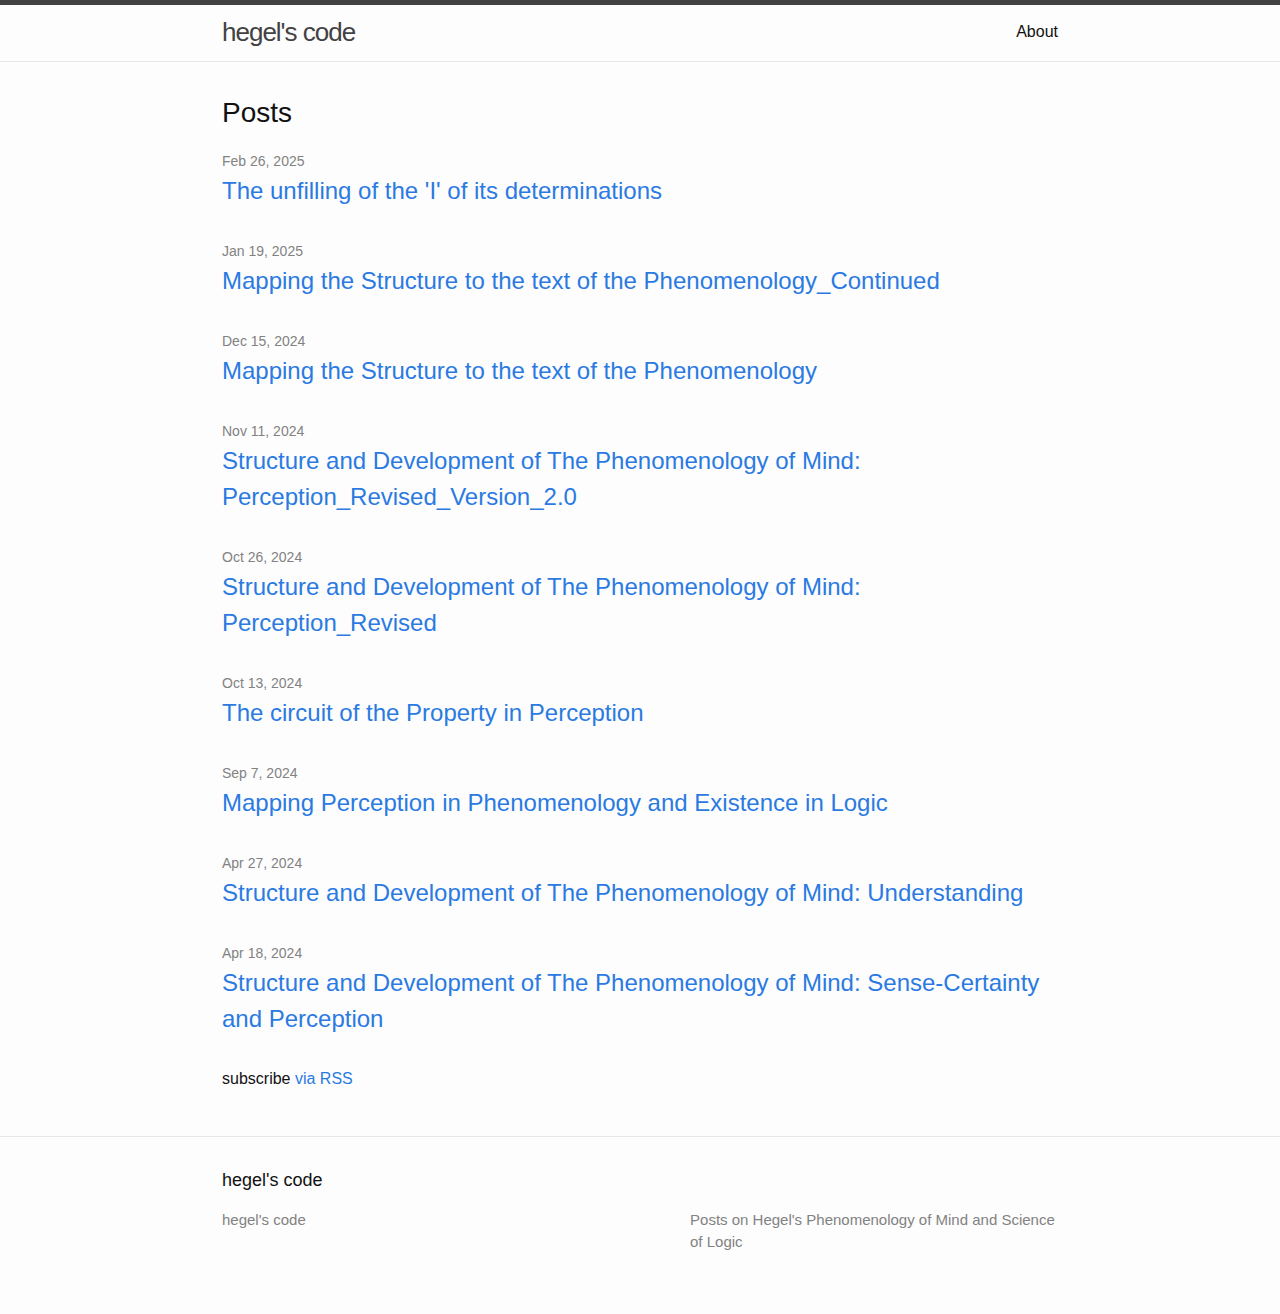
<file: index.html>
<!DOCTYPE html>
<html lang="en"><head>
  <meta charset="utf-8">
  <meta http-equiv="X-UA-Compatible" content="IE=edge">
  <meta name="viewport" content="width=device-width, initial-scale=1"><!-- Begin Jekyll SEO tag v2.8.0 -->
<title>hegel’s code | Posts on Hegel’s Phenomenology of Mind and Science of Logic</title>
<meta name="generator" content="Jekyll v4.3.4" />
<meta property="og:title" content="hegel’s code" />
<meta property="og:locale" content="en_US" />
<meta name="description" content="Posts on Hegel’s Phenomenology of Mind and Science of Logic" />
<meta property="og:description" content="Posts on Hegel’s Phenomenology of Mind and Science of Logic" />
<link rel="canonical" href="https://hegels-code.github.io/" />
<meta property="og:url" content="https://hegels-code.github.io/" />
<meta property="og:site_name" content="hegel’s code" />
<meta property="og:type" content="website" />
<meta name="twitter:card" content="summary" />
<meta property="twitter:title" content="hegel’s code" />
<script type="application/ld+json">
{"@context":"https://schema.org","@type":"WebSite","description":"Posts on Hegel’s Phenomenology of Mind and Science of Logic","headline":"hegel’s code","name":"hegel’s code","url":"https://hegels-code.github.io/"}</script>
<!-- End Jekyll SEO tag -->
<link rel="stylesheet" href="/assets/main.css"><link type="application/atom+xml" rel="alternate" href="https://hegels-code.github.io/feed.xml" title="hegel&apos;s code" /></head>
<body><header class="site-header" role="banner">

  <div class="wrapper"><a class="site-title" rel="author" href="/">hegel&#39;s code</a><nav class="site-nav">
        <input type="checkbox" id="nav-trigger" class="nav-trigger" />
        <label for="nav-trigger">
          <span class="menu-icon">
            <svg viewBox="0 0 18 15" width="18px" height="15px">
              <path d="M18,1.484c0,0.82-0.665,1.484-1.484,1.484H1.484C0.665,2.969,0,2.304,0,1.484l0,0C0,0.665,0.665,0,1.484,0 h15.032C17.335,0,18,0.665,18,1.484L18,1.484z M18,7.516C18,8.335,17.335,9,16.516,9H1.484C0.665,9,0,8.335,0,7.516l0,0 c0-0.82,0.665-1.484,1.484-1.484h15.032C17.335,6.031,18,6.696,18,7.516L18,7.516z M18,13.516C18,14.335,17.335,15,16.516,15H1.484 C0.665,15,0,14.335,0,13.516l0,0c0-0.82,0.665-1.483,1.484-1.483h15.032C17.335,12.031,18,12.695,18,13.516L18,13.516z"/>
            </svg>
          </span>
        </label>

        <div class="trigger"><a class="page-link" href="/about/">About</a></div>
      </nav></div>
</header>
<main class="page-content" aria-label="Content">
      <div class="wrapper">
        <div class="home">
<h2 class="post-list-heading">Posts</h2>
    <ul class="post-list"><li><span class="post-meta">Feb 26, 2025</span>
        <h3>
          <a class="post-link" href="/2025/02/26/PoM_The_unfilling_of_the_-I-_of_its_determinations.html">
            The unfilling of the &#39;I&#39; of its determinations
          </a>
        </h3></li><li><span class="post-meta">Jan 19, 2025</span>
        <h3>
          <a class="post-link" href="/2025/01/19/PoM_Mapping_the-Structure_to-_the_text_-of_the_-Phenomenology_Continued.html">
            Mapping the Structure to the text of the Phenomenology_Continued
          </a>
        </h3></li><li><span class="post-meta">Dec 15, 2024</span>
        <h3>
          <a class="post-link" href="/2024/12/15/PoM_Mapping_the-Structure_to-_the_text_-of_the_-Phenomenology.html">
            Mapping the Structure to the text of the Phenomenology
          </a>
        </h3></li><li><span class="post-meta">Nov 11, 2024</span>
        <h3>
          <a class="post-link" href="/2024/11/11/PoM_Perception_Revised_Version_2.0.html">
            Structure and Development of The Phenomenology of Mind: Perception_Revised_Version_2.0
          </a>
        </h3></li><li><span class="post-meta">Oct 26, 2024</span>
        <h3>
          <a class="post-link" href="/2024/10/26/PoM_Perception_Revised.html">
            Structure and Development of The Phenomenology of Mind: Perception_Revised
          </a>
        </h3></li><li><span class="post-meta">Oct 13, 2024</span>
        <h3>
          <a class="post-link" href="/2024/10/13/The-circuit-of-the-Property-in-Perception.html">
            The circuit of the Property in Perception
          </a>
        </h3></li><li><span class="post-meta">Sep 7, 2024</span>
        <h3>
          <a class="post-link" href="/2024/09/07/Mapping-Perception-and-Existence.html">
            Mapping Perception in Phenomenology and Existence in Logic
          </a>
        </h3></li><li><span class="post-meta">Apr 27, 2024</span>
        <h3>
          <a class="post-link" href="/2024/04/27/PoM_Understanding.html">
            Structure and Development of The Phenomenology of Mind: Understanding
          </a>
        </h3></li><li><span class="post-meta">Apr 18, 2024</span>
        <h3>
          <a class="post-link" href="/2024/04/18/PoM_Sense-Certainty_Perception.html">
            Structure and Development of The Phenomenology of Mind: Sense-Certainty and Perception
          </a>
        </h3></li></ul>

    <p class="rss-subscribe">subscribe <a href="/feed.xml">via RSS</a></p></div>

      </div>
    </main><footer class="site-footer h-card">
  <data class="u-url" href="/"></data>

  <div class="wrapper">

    <h2 class="footer-heading">hegel&#39;s code</h2>

    <div class="footer-col-wrapper">
      <div class="footer-col footer-col-1">
        <ul class="contact-list">
          <li class="p-name">hegel&#39;s code</li></ul>
      </div>

      <div class="footer-col footer-col-2"><ul class="social-media-list"></ul>
</div>

      <div class="footer-col footer-col-3">
        <p>Posts on Hegel&#39;s Phenomenology of Mind and Science of Logic</p>
      </div>
    </div>

  </div>

</footer>
</body>

</html>
</file>
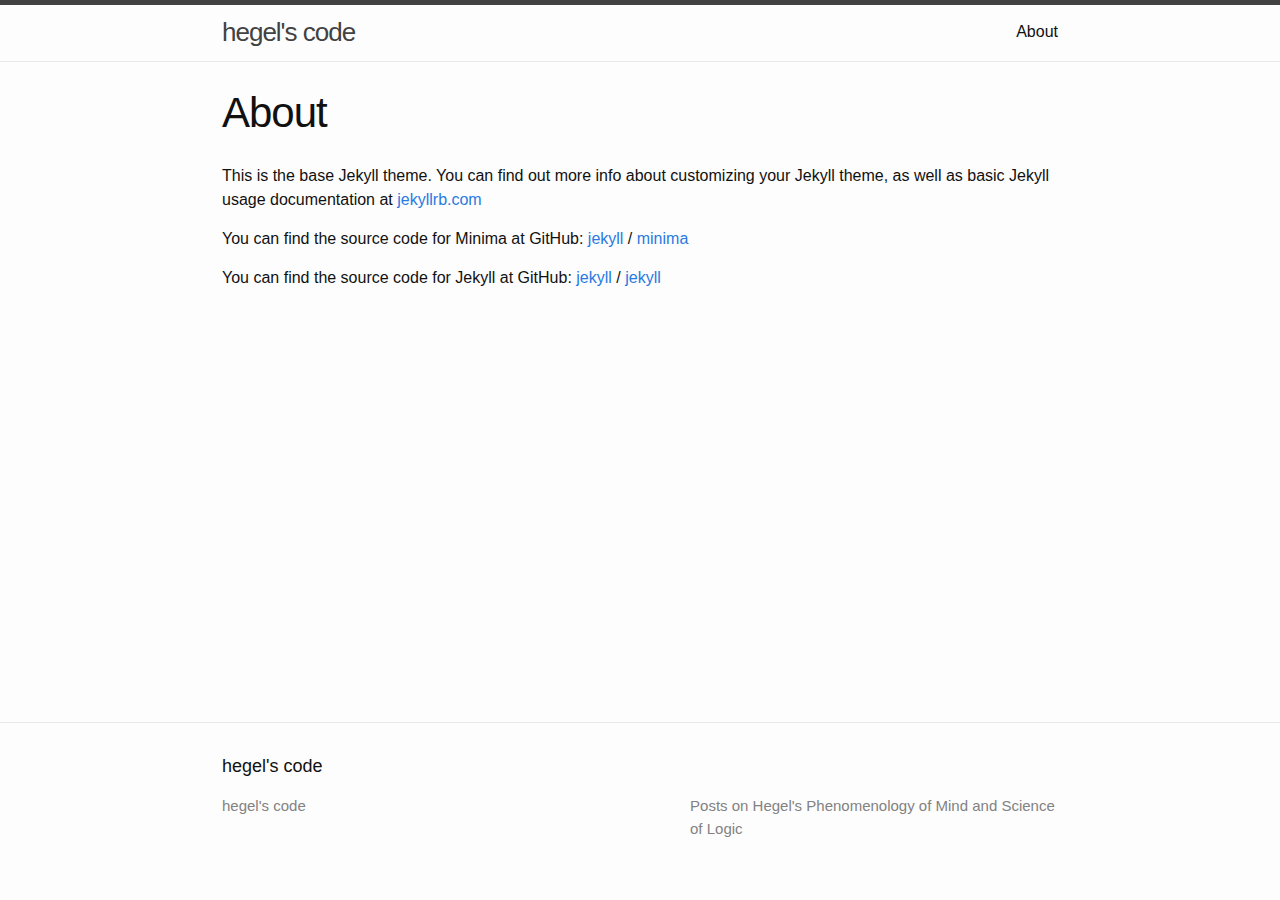
<file: about/index.html>
<!DOCTYPE html>
<html lang="en"><head>
  <meta charset="utf-8">
  <meta http-equiv="X-UA-Compatible" content="IE=edge">
  <meta name="viewport" content="width=device-width, initial-scale=1"><!-- Begin Jekyll SEO tag v2.8.0 -->
<title>About | hegel’s code</title>
<meta name="generator" content="Jekyll v4.3.4" />
<meta property="og:title" content="About" />
<meta property="og:locale" content="en_US" />
<meta name="description" content="Posts on Hegel’s Phenomenology of Mind and Science of Logic" />
<meta property="og:description" content="Posts on Hegel’s Phenomenology of Mind and Science of Logic" />
<link rel="canonical" href="https://hegels-code.github.io/about/" />
<meta property="og:url" content="https://hegels-code.github.io/about/" />
<meta property="og:site_name" content="hegel’s code" />
<meta property="og:type" content="website" />
<meta name="twitter:card" content="summary" />
<meta property="twitter:title" content="About" />
<script type="application/ld+json">
{"@context":"https://schema.org","@type":"WebSite","description":"Posts on Hegel’s Phenomenology of Mind and Science of Logic","headline":"About","name":"hegel’s code","url":"https://hegels-code.github.io/about/"}</script>
<!-- End Jekyll SEO tag -->
<link rel="stylesheet" href="/assets/main.css"><link type="application/atom+xml" rel="alternate" href="https://hegels-code.github.io/feed.xml" title="hegel&apos;s code" /></head>
<body><header class="site-header" role="banner">

  <div class="wrapper"><a class="site-title" rel="author" href="/">hegel&#39;s code</a><nav class="site-nav">
        <input type="checkbox" id="nav-trigger" class="nav-trigger" />
        <label for="nav-trigger">
          <span class="menu-icon">
            <svg viewBox="0 0 18 15" width="18px" height="15px">
              <path d="M18,1.484c0,0.82-0.665,1.484-1.484,1.484H1.484C0.665,2.969,0,2.304,0,1.484l0,0C0,0.665,0.665,0,1.484,0 h15.032C17.335,0,18,0.665,18,1.484L18,1.484z M18,7.516C18,8.335,17.335,9,16.516,9H1.484C0.665,9,0,8.335,0,7.516l0,0 c0-0.82,0.665-1.484,1.484-1.484h15.032C17.335,6.031,18,6.696,18,7.516L18,7.516z M18,13.516C18,14.335,17.335,15,16.516,15H1.484 C0.665,15,0,14.335,0,13.516l0,0c0-0.82,0.665-1.483,1.484-1.483h15.032C17.335,12.031,18,12.695,18,13.516L18,13.516z"/>
            </svg>
          </span>
        </label>

        <div class="trigger"><a class="page-link" href="/about/">About</a></div>
      </nav></div>
</header>
<main class="page-content" aria-label="Content">
      <div class="wrapper">
        <article class="post">

  <header class="post-header">
    <h1 class="post-title">About</h1>
  </header>

  <div class="post-content">
    <p>This is the base Jekyll theme. You can find out more info about customizing your Jekyll theme, as well as basic Jekyll usage documentation at <a href="https://jekyllrb.com/">jekyllrb.com</a></p>

<p>You can find the source code for Minima at GitHub:
<a href="https://github.com/jekyll">jekyll</a> /
<a href="https://github.com/jekyll/minima">minima</a></p>

<p>You can find the source code for Jekyll at GitHub:
<a href="https://github.com/jekyll">jekyll</a> /
<a href="https://github.com/jekyll/jekyll">jekyll</a></p>


  </div>

</article>

      </div>
    </main><footer class="site-footer h-card">
  <data class="u-url" href="/"></data>

  <div class="wrapper">

    <h2 class="footer-heading">hegel&#39;s code</h2>

    <div class="footer-col-wrapper">
      <div class="footer-col footer-col-1">
        <ul class="contact-list">
          <li class="p-name">hegel&#39;s code</li></ul>
      </div>

      <div class="footer-col footer-col-2"><ul class="social-media-list"></ul>
</div>

      <div class="footer-col footer-col-3">
        <p>Posts on Hegel&#39;s Phenomenology of Mind and Science of Logic</p>
      </div>
    </div>

  </div>

</footer>
</body>

</html>
</file>
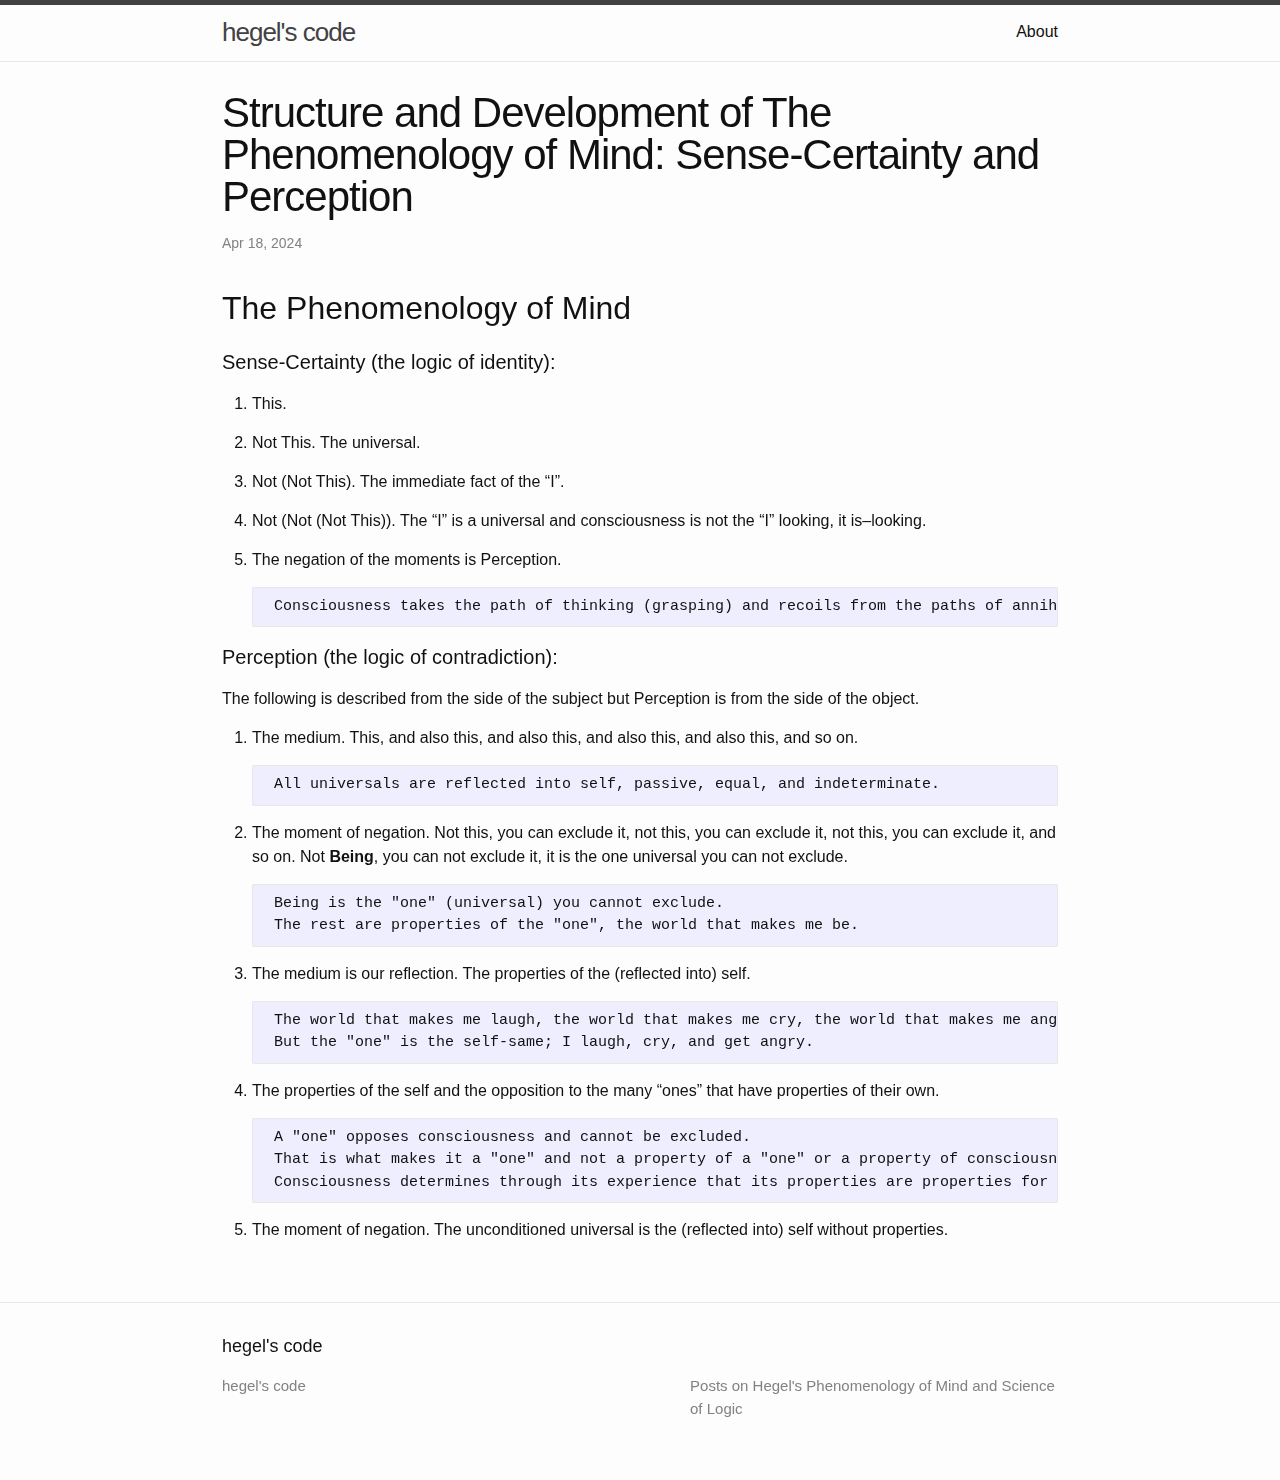
<file: 2024/04/18/PoM_Sense-Certainty_Perception.html>
<!DOCTYPE html>
<html lang="en"><head>
  <meta charset="utf-8">
  <meta http-equiv="X-UA-Compatible" content="IE=edge">
  <meta name="viewport" content="width=device-width, initial-scale=1"><!-- Begin Jekyll SEO tag v2.8.0 -->
<title>Structure and Development of The Phenomenology of Mind: Sense-Certainty and Perception | hegel’s code</title>
<meta name="generator" content="Jekyll v4.3.4" />
<meta property="og:title" content="Structure and Development of The Phenomenology of Mind: Sense-Certainty and Perception" />
<meta property="og:locale" content="en_US" />
<meta name="description" content="The Phenomenology of Mind" />
<meta property="og:description" content="The Phenomenology of Mind" />
<link rel="canonical" href="https://hegels-code.github.io/2024/04/18/PoM_Sense-Certainty_Perception.html" />
<meta property="og:url" content="https://hegels-code.github.io/2024/04/18/PoM_Sense-Certainty_Perception.html" />
<meta property="og:site_name" content="hegel’s code" />
<meta property="og:type" content="article" />
<meta property="article:published_time" content="2024-04-18T00:00:00-04:00" />
<meta name="twitter:card" content="summary" />
<meta property="twitter:title" content="Structure and Development of The Phenomenology of Mind: Sense-Certainty and Perception" />
<script type="application/ld+json">
{"@context":"https://schema.org","@type":"BlogPosting","dateModified":"2024-04-18T00:00:00-04:00","datePublished":"2024-04-18T00:00:00-04:00","description":"The Phenomenology of Mind","headline":"Structure and Development of The Phenomenology of Mind: Sense-Certainty and Perception","mainEntityOfPage":{"@type":"WebPage","@id":"https://hegels-code.github.io/2024/04/18/PoM_Sense-Certainty_Perception.html"},"url":"https://hegels-code.github.io/2024/04/18/PoM_Sense-Certainty_Perception.html"}</script>
<!-- End Jekyll SEO tag -->
<link rel="stylesheet" href="/assets/main.css"><link type="application/atom+xml" rel="alternate" href="https://hegels-code.github.io/feed.xml" title="hegel&apos;s code" /></head>
<body><header class="site-header" role="banner">

  <div class="wrapper"><a class="site-title" rel="author" href="/">hegel&#39;s code</a><nav class="site-nav">
        <input type="checkbox" id="nav-trigger" class="nav-trigger" />
        <label for="nav-trigger">
          <span class="menu-icon">
            <svg viewBox="0 0 18 15" width="18px" height="15px">
              <path d="M18,1.484c0,0.82-0.665,1.484-1.484,1.484H1.484C0.665,2.969,0,2.304,0,1.484l0,0C0,0.665,0.665,0,1.484,0 h15.032C17.335,0,18,0.665,18,1.484L18,1.484z M18,7.516C18,8.335,17.335,9,16.516,9H1.484C0.665,9,0,8.335,0,7.516l0,0 c0-0.82,0.665-1.484,1.484-1.484h15.032C17.335,6.031,18,6.696,18,7.516L18,7.516z M18,13.516C18,14.335,17.335,15,16.516,15H1.484 C0.665,15,0,14.335,0,13.516l0,0c0-0.82,0.665-1.483,1.484-1.483h15.032C17.335,12.031,18,12.695,18,13.516L18,13.516z"/>
            </svg>
          </span>
        </label>

        <div class="trigger"><a class="page-link" href="/about/">About</a></div>
      </nav></div>
</header>
<main class="page-content" aria-label="Content">
      <div class="wrapper">
        <article class="post h-entry" itemscope itemtype="http://schema.org/BlogPosting">

  <header class="post-header">
    <h1 class="post-title p-name" itemprop="name headline">Structure and Development of The Phenomenology of Mind: Sense-Certainty and Perception</h1>
    <p class="post-meta">
      <time class="dt-published" datetime="2024-04-18T00:00:00-04:00" itemprop="datePublished">Apr 18, 2024
      </time></p>
  </header>

  <div class="post-content e-content" itemprop="articleBody">
    <h2 id="the-phenomenology-of-mind">The Phenomenology of Mind</h2>

<h4 id="sense-certainty-the-logic-of-identity">Sense-Certainty (the logic of identity):</h4>

<ol>
  <li>
    <p>This.</p>
  </li>
  <li>
    <p>Not This.  The universal.</p>
  </li>
  <li>
    <p>Not (Not This). The immediate fact of the “I”.</p>
  </li>
  <li>
    <p>Not (Not (Not This)).  The “I” is a universal and consciousness is not the “I” looking, it is–looking.</p>
  </li>
  <li>
    <p>The negation of the moments is Perception.</p>

    <div class="language-plaintext highlighter-rouge"><div class="highlight"><pre class="highlight"><code> Consciousness takes the path of thinking (grasping) and recoils from the paths of annihilation.     
</code></pre></div>    </div>
  </li>
</ol>

<h4 id="perception-the-logic-of-contradiction">Perception (the logic of contradiction):</h4>

<p>The following is described from the side of the subject but Perception is from the side of the object.</p>

<ol>
  <li>
    <p>The medium. This, and also this, and also this, and also this, and also this, and so on.</p>

    <div class="language-plaintext highlighter-rouge"><div class="highlight"><pre class="highlight"><code> All universals are reflected into self, passive, equal, and indeterminate.
</code></pre></div>    </div>
  </li>
  <li>
    <p>The moment of negation. Not this, you can exclude it, not this, you can exclude it, not this, you can exclude it, and so on.  Not <strong>Being</strong>, you can not exclude it, it is the one universal you can not exclude.</p>

    <div class="language-plaintext highlighter-rouge"><div class="highlight"><pre class="highlight"><code> Being is the "one" (universal) you cannot exclude.  
 The rest are properties of the "one", the world that makes me be.
</code></pre></div>    </div>
  </li>
  <li>
    <p>The medium is our reflection.  The properties of the (reflected into) self.</p>

    <div class="language-plaintext highlighter-rouge"><div class="highlight"><pre class="highlight"><code> The world that makes me laugh, the world that makes me cry, the world that makes me angry, and so on.
 But the "one" is the self-same; I laugh, cry, and get angry.  
</code></pre></div>    </div>
  </li>
  <li>
    <p>The properties of the self and the opposition to the many “ones” that have properties of their own.</p>

    <div class="language-plaintext highlighter-rouge"><div class="highlight"><pre class="highlight"><code> A "one" opposes consciousness and cannot be excluded.
 That is what makes it a "one" and not a property of a "one" or a property of consciousness.
 Consciousness determines through its experience that its properties are properties for another.  It is an other. 
</code></pre></div>    </div>
  </li>
  <li>
    <p>The moment of negation.  The unconditioned universal is the (reflected into) self without properties.</p>
  </li>
</ol>


  </div><a class="u-url" href="/2024/04/18/PoM_Sense-Certainty_Perception.html" hidden></a>
</article>

      </div>
    </main><footer class="site-footer h-card">
  <data class="u-url" href="/"></data>

  <div class="wrapper">

    <h2 class="footer-heading">hegel&#39;s code</h2>

    <div class="footer-col-wrapper">
      <div class="footer-col footer-col-1">
        <ul class="contact-list">
          <li class="p-name">hegel&#39;s code</li></ul>
      </div>

      <div class="footer-col footer-col-2"><ul class="social-media-list"></ul>
</div>

      <div class="footer-col footer-col-3">
        <p>Posts on Hegel&#39;s Phenomenology of Mind and Science of Logic</p>
      </div>
    </div>

  </div>

</footer>
</body>

</html>
</file>
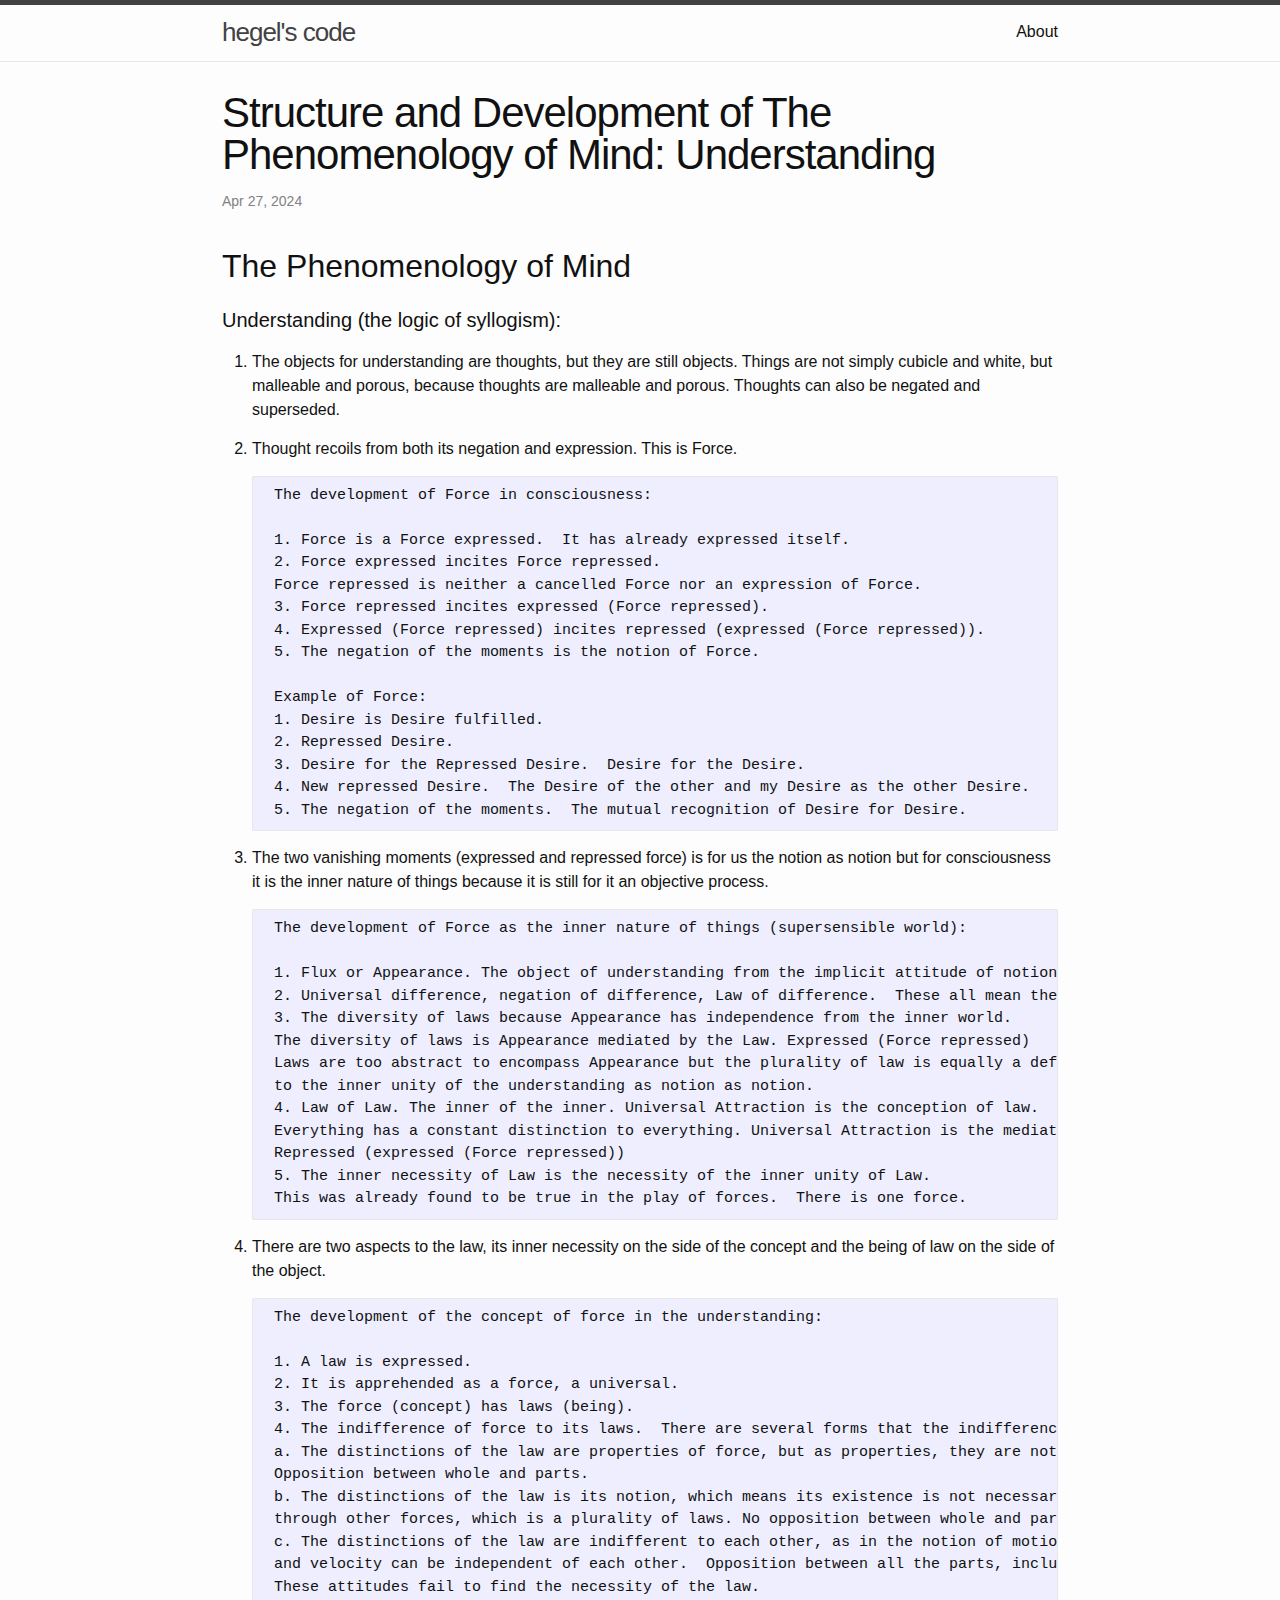
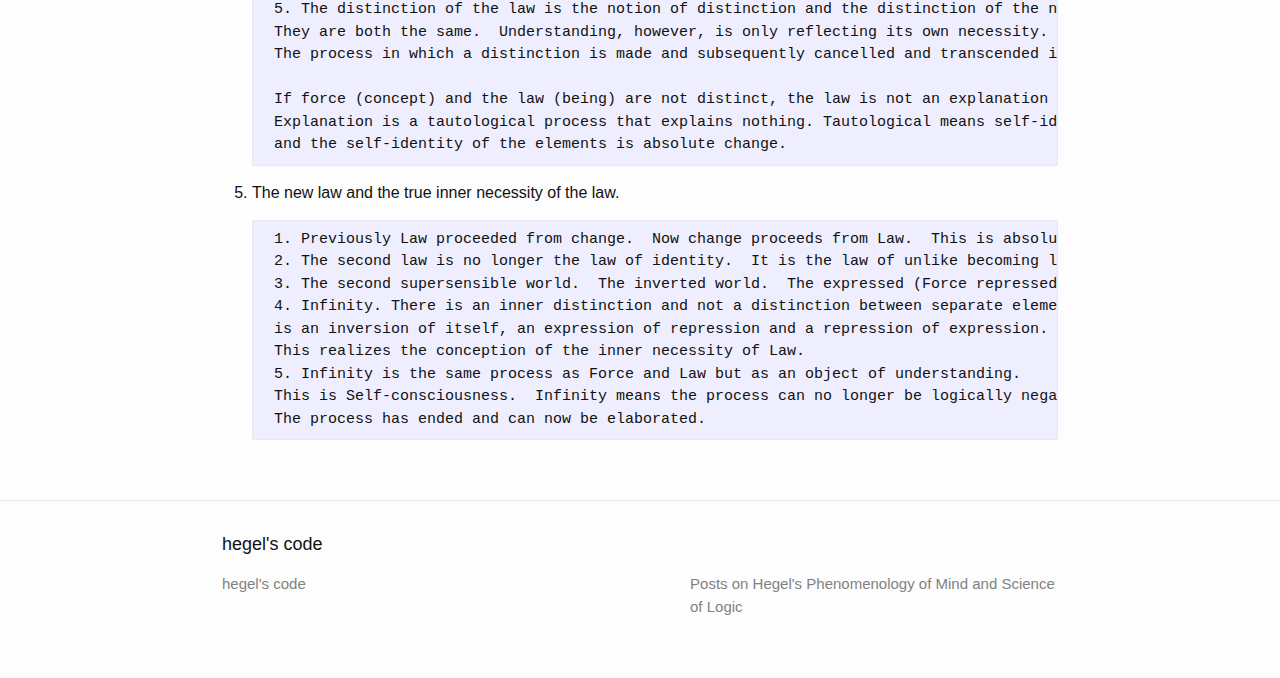
<file: 2024/04/27/PoM_Understanding.html>
<!DOCTYPE html>
<html lang="en"><head>
  <meta charset="utf-8">
  <meta http-equiv="X-UA-Compatible" content="IE=edge">
  <meta name="viewport" content="width=device-width, initial-scale=1"><!-- Begin Jekyll SEO tag v2.8.0 -->
<title>Structure and Development of The Phenomenology of Mind: Understanding | hegel’s code</title>
<meta name="generator" content="Jekyll v4.3.4" />
<meta property="og:title" content="Structure and Development of The Phenomenology of Mind: Understanding" />
<meta property="og:locale" content="en_US" />
<meta name="description" content="The Phenomenology of Mind" />
<meta property="og:description" content="The Phenomenology of Mind" />
<link rel="canonical" href="https://hegels-code.github.io/2024/04/27/PoM_Understanding.html" />
<meta property="og:url" content="https://hegels-code.github.io/2024/04/27/PoM_Understanding.html" />
<meta property="og:site_name" content="hegel’s code" />
<meta property="og:type" content="article" />
<meta property="article:published_time" content="2024-04-27T00:00:00-04:00" />
<meta name="twitter:card" content="summary" />
<meta property="twitter:title" content="Structure and Development of The Phenomenology of Mind: Understanding" />
<script type="application/ld+json">
{"@context":"https://schema.org","@type":"BlogPosting","dateModified":"2024-04-27T00:00:00-04:00","datePublished":"2024-04-27T00:00:00-04:00","description":"The Phenomenology of Mind","headline":"Structure and Development of The Phenomenology of Mind: Understanding","mainEntityOfPage":{"@type":"WebPage","@id":"https://hegels-code.github.io/2024/04/27/PoM_Understanding.html"},"url":"https://hegels-code.github.io/2024/04/27/PoM_Understanding.html"}</script>
<!-- End Jekyll SEO tag -->
<link rel="stylesheet" href="/assets/main.css"><link type="application/atom+xml" rel="alternate" href="https://hegels-code.github.io/feed.xml" title="hegel&apos;s code" /></head>
<body><header class="site-header" role="banner">

  <div class="wrapper"><a class="site-title" rel="author" href="/">hegel&#39;s code</a><nav class="site-nav">
        <input type="checkbox" id="nav-trigger" class="nav-trigger" />
        <label for="nav-trigger">
          <span class="menu-icon">
            <svg viewBox="0 0 18 15" width="18px" height="15px">
              <path d="M18,1.484c0,0.82-0.665,1.484-1.484,1.484H1.484C0.665,2.969,0,2.304,0,1.484l0,0C0,0.665,0.665,0,1.484,0 h15.032C17.335,0,18,0.665,18,1.484L18,1.484z M18,7.516C18,8.335,17.335,9,16.516,9H1.484C0.665,9,0,8.335,0,7.516l0,0 c0-0.82,0.665-1.484,1.484-1.484h15.032C17.335,6.031,18,6.696,18,7.516L18,7.516z M18,13.516C18,14.335,17.335,15,16.516,15H1.484 C0.665,15,0,14.335,0,13.516l0,0c0-0.82,0.665-1.483,1.484-1.483h15.032C17.335,12.031,18,12.695,18,13.516L18,13.516z"/>
            </svg>
          </span>
        </label>

        <div class="trigger"><a class="page-link" href="/about/">About</a></div>
      </nav></div>
</header>
<main class="page-content" aria-label="Content">
      <div class="wrapper">
        <article class="post h-entry" itemscope itemtype="http://schema.org/BlogPosting">

  <header class="post-header">
    <h1 class="post-title p-name" itemprop="name headline">Structure and Development of The Phenomenology of Mind: Understanding</h1>
    <p class="post-meta">
      <time class="dt-published" datetime="2024-04-27T00:00:00-04:00" itemprop="datePublished">Apr 27, 2024
      </time></p>
  </header>

  <div class="post-content e-content" itemprop="articleBody">
    <h2 id="the-phenomenology-of-mind">The Phenomenology of Mind</h2>

<h4 id="understanding-the-logic-of-syllogism">Understanding (the logic of syllogism):</h4>

<ol>
  <li>
    <p>The objects for understanding are thoughts, but they are still objects.  Things are not simply cubicle and white, but malleable and porous, because thoughts are malleable and porous.  Thoughts can also be negated and superseded.</p>
  </li>
  <li>
    <p>Thought recoils from  both its negation and expression.  This is Force.</p>

    <div class="language-plaintext highlighter-rouge"><div class="highlight"><pre class="highlight"><code> The development of Force in consciousness:
	  
 1. Force is a Force expressed.  It has already expressed itself.  
 2. Force expressed incites Force repressed. 
 Force repressed is neither a cancelled Force nor an expression of Force.   
 3. Force repressed incites expressed (Force repressed).  
 4. Expressed (Force repressed) incites repressed (expressed (Force repressed)).  
 5. The negation of the moments is the notion of Force.
	
 Example of Force:
 1. Desire is Desire fulfilled.
 2. Repressed Desire.
 3. Desire for the Repressed Desire.  Desire for the Desire.
 4. New repressed Desire.  The Desire of the other and my Desire as the other Desire. 
 5. The negation of the moments.  The mutual recognition of Desire for Desire.
</code></pre></div>    </div>
  </li>
  <li>
    <p>The two vanishing moments (expressed and repressed force) is for us the notion as notion but for consciousness it is the inner nature of things because it is still for it an objective process.</p>

    <div class="language-plaintext highlighter-rouge"><div class="highlight"><pre class="highlight"><code> The development of Force as the inner nature of things (supersensible world):
	  
 1. Flux or Appearance. The object of understanding from the implicit attitude of notion as notion. (Force expressed)
 2. Universal difference, negation of difference, Law of difference.  These all mean the same. (Force repressed)
 3. The diversity of laws because Appearance has independence from the inner world.  
 The diversity of laws is Appearance mediated by the Law. Expressed (Force repressed) 
 Laws are too abstract to encompass Appearance but the plurality of law is equally a defect
 to the inner unity of the understanding as notion as notion.
 4. Law of Law. The inner of the inner. Universal Attraction is the conception of law.  
 Everything has a constant distinction to everything. Universal Attraction is the mediated form of Law. 
 Repressed (expressed (Force repressed))  
 5. The inner necessity of Law is the necessity of the inner unity of Law.
 This was already found to be true in the play of forces.  There is one force. 
</code></pre></div>    </div>
  </li>
  <li>
    <p>There are two aspects to the law, its inner necessity on the side of the concept and the being of law on the side of the object.</p>

    <div class="language-plaintext highlighter-rouge"><div class="highlight"><pre class="highlight"><code> The development of the concept of force in the understanding:
	  
 1. A law is expressed.
 2. It is apprehended as a force, a universal.
 3. The force (concept) has laws (being).
 4. The indifference of force to its laws.  There are several forms that the indifference takes:
 a. The distinctions of the law are properties of force, but as properties, they are not necessary to it.
 Opposition between whole and parts.
 b. The distinctions of the law is its notion, which means its existence is not necessary or it exists 
 through other forces, which is a plurality of laws. No opposition between whole and parts.  
 c. The distinctions of the law are indifferent to each other, as in the notion of motion where distance
 and velocity can be independent of each other.  Opposition between all the parts, including the whole.
 These attitudes fail to find the necessity of the law.  
 5. The distinction of the law is the notion of distinction and the distinction of the notion.
 They are both the same.  Understanding, however, is only reflecting its own necessity. 
 The process in which a distinction is made and subsequently cancelled and transcended is called Explanation.
			
 If force (concept) and the law (being) are not distinct, the law is not an explanation of anything.
 Explanation is a tautological process that explains nothing. Tautological means self-identical,
 and the self-identity of the elements is absolute change.
</code></pre></div>    </div>
  </li>
  <li>
    <p>The new law and the true inner necessity of the law.</p>

    <div class="language-plaintext highlighter-rouge"><div class="highlight"><pre class="highlight"><code> 1. Previously Law proceeded from change.  Now change proceeds from Law.  This is absolute change.
 2. The second law is no longer the law of identity.  It is the law of unlike becoming like and like becoming unlike.
 3. The second supersensible world.  The inverted world.  The expressed (Force repressed) world.
 4. Infinity. There is an inner distinction and not a distinction between separate elements.  The inverted world
 is an inversion of itself, an expression of repression and a repression of expression.
 This realizes the conception of the inner necessity of Law.
 5. Infinity is the same process as Force and Law but as an object of understanding.
 This is Self-consciousness.  Infinity means the process can no longer be logically negated and superseded.
 The process has ended and can now be elaborated.
</code></pre></div>    </div>
  </li>
</ol>


  </div><a class="u-url" href="/2024/04/27/PoM_Understanding.html" hidden></a>
</article>

      </div>
    </main><footer class="site-footer h-card">
  <data class="u-url" href="/"></data>

  <div class="wrapper">

    <h2 class="footer-heading">hegel&#39;s code</h2>

    <div class="footer-col-wrapper">
      <div class="footer-col footer-col-1">
        <ul class="contact-list">
          <li class="p-name">hegel&#39;s code</li></ul>
      </div>

      <div class="footer-col footer-col-2"><ul class="social-media-list"></ul>
</div>

      <div class="footer-col footer-col-3">
        <p>Posts on Hegel&#39;s Phenomenology of Mind and Science of Logic</p>
      </div>
    </div>

  </div>

</footer>
</body>

</html>
</file>
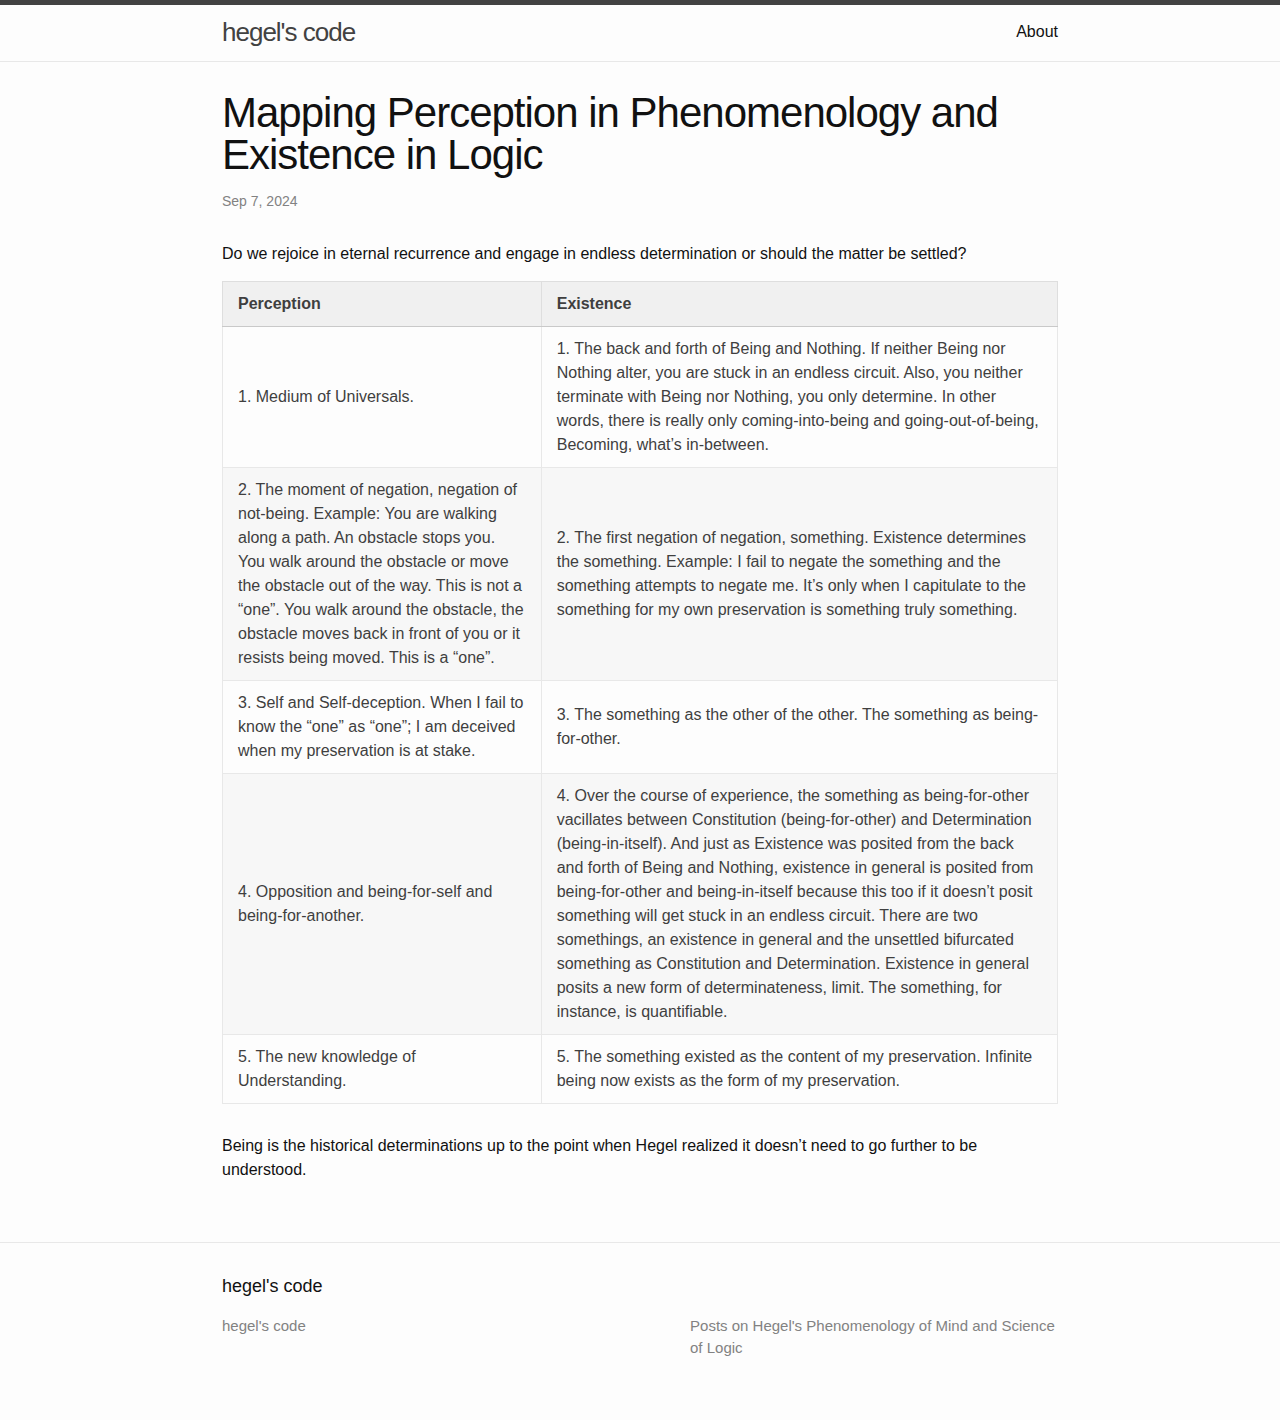
<file: 2024/09/07/Mapping-Perception-and-Existence.html>
<!DOCTYPE html>
<html lang="en"><head>
  <meta charset="utf-8">
  <meta http-equiv="X-UA-Compatible" content="IE=edge">
  <meta name="viewport" content="width=device-width, initial-scale=1"><!-- Begin Jekyll SEO tag v2.8.0 -->
<title>Mapping Perception in Phenomenology and Existence in Logic | hegel’s code</title>
<meta name="generator" content="Jekyll v4.3.4" />
<meta property="og:title" content="Mapping Perception in Phenomenology and Existence in Logic" />
<meta property="og:locale" content="en_US" />
<meta name="description" content="Do we rejoice in eternal recurrence and engage in endless determination or should the matter be settled?" />
<meta property="og:description" content="Do we rejoice in eternal recurrence and engage in endless determination or should the matter be settled?" />
<link rel="canonical" href="https://hegels-code.github.io/2024/09/07/Mapping-Perception-and-Existence.html" />
<meta property="og:url" content="https://hegels-code.github.io/2024/09/07/Mapping-Perception-and-Existence.html" />
<meta property="og:site_name" content="hegel’s code" />
<meta property="og:type" content="article" />
<meta property="article:published_time" content="2024-09-07T00:00:00-04:00" />
<meta name="twitter:card" content="summary" />
<meta property="twitter:title" content="Mapping Perception in Phenomenology and Existence in Logic" />
<script type="application/ld+json">
{"@context":"https://schema.org","@type":"BlogPosting","dateModified":"2024-09-07T00:00:00-04:00","datePublished":"2024-09-07T00:00:00-04:00","description":"Do we rejoice in eternal recurrence and engage in endless determination or should the matter be settled?","headline":"Mapping Perception in Phenomenology and Existence in Logic","mainEntityOfPage":{"@type":"WebPage","@id":"https://hegels-code.github.io/2024/09/07/Mapping-Perception-and-Existence.html"},"url":"https://hegels-code.github.io/2024/09/07/Mapping-Perception-and-Existence.html"}</script>
<!-- End Jekyll SEO tag -->
<link rel="stylesheet" href="/assets/main.css"><link type="application/atom+xml" rel="alternate" href="https://hegels-code.github.io/feed.xml" title="hegel&apos;s code" /></head>
<body><header class="site-header" role="banner">

  <div class="wrapper"><a class="site-title" rel="author" href="/">hegel&#39;s code</a><nav class="site-nav">
        <input type="checkbox" id="nav-trigger" class="nav-trigger" />
        <label for="nav-trigger">
          <span class="menu-icon">
            <svg viewBox="0 0 18 15" width="18px" height="15px">
              <path d="M18,1.484c0,0.82-0.665,1.484-1.484,1.484H1.484C0.665,2.969,0,2.304,0,1.484l0,0C0,0.665,0.665,0,1.484,0 h15.032C17.335,0,18,0.665,18,1.484L18,1.484z M18,7.516C18,8.335,17.335,9,16.516,9H1.484C0.665,9,0,8.335,0,7.516l0,0 c0-0.82,0.665-1.484,1.484-1.484h15.032C17.335,6.031,18,6.696,18,7.516L18,7.516z M18,13.516C18,14.335,17.335,15,16.516,15H1.484 C0.665,15,0,14.335,0,13.516l0,0c0-0.82,0.665-1.483,1.484-1.483h15.032C17.335,12.031,18,12.695,18,13.516L18,13.516z"/>
            </svg>
          </span>
        </label>

        <div class="trigger"><a class="page-link" href="/about/">About</a></div>
      </nav></div>
</header>
<main class="page-content" aria-label="Content">
      <div class="wrapper">
        <article class="post h-entry" itemscope itemtype="http://schema.org/BlogPosting">

  <header class="post-header">
    <h1 class="post-title p-name" itemprop="name headline">Mapping Perception in Phenomenology and Existence in Logic</h1>
    <p class="post-meta">
      <time class="dt-published" datetime="2024-09-07T00:00:00-04:00" itemprop="datePublished">Sep 7, 2024
      </time></p>
  </header>

  <div class="post-content e-content" itemprop="articleBody">
    <p>Do we rejoice in eternal recurrence and engage in endless determination or should the matter be settled?</p>

<table>
  <thead>
    <tr>
      <th>Perception</th>
      <th>Existence</th>
    </tr>
  </thead>
  <tbody>
    <tr>
      <td>1. Medium of Universals.</td>
      <td>1. The back and forth of Being and Nothing. If neither Being nor Nothing alter, you are stuck in an endless circuit.  Also, you neither terminate with Being nor Nothing, you only determine.  In other words, there is really only coming-into-being and going-out-of-being, Becoming, what’s in-between.</td>
    </tr>
    <tr>
      <td>2. The moment of negation, negation of not-being.  Example: You are walking along a path. An obstacle stops you. You walk around the obstacle or move the obstacle out of the way. This is not a “one”. You walk around the obstacle, the obstacle moves back in front of you or it resists being moved. This is a “one”.</td>
      <td>2.   The first negation of negation, something.  Existence determines the something.  Example: I fail to negate the something and the something attempts to negate me.  It’s only when I capitulate to the something for my own preservation is something truly something.</td>
    </tr>
    <tr>
      <td>3. Self and Self-deception.  When I fail to know the “one” as “one”; I am deceived when my preservation is at stake.</td>
      <td>3. The something as the other of the other.  The something as being-for-other.</td>
    </tr>
    <tr>
      <td>4. Opposition and being-for-self and being-for-another.</td>
      <td>4. Over the course of experience, the something as being-for-other vacillates between Constitution (being-for-other) and Determination (being-in-itself). And just as Existence was posited from the back and forth of Being and Nothing, existence in general is posited from being-for-other and being-in-itself because this too if it doesn’t posit something will get stuck in an endless circuit.  There are two somethings, an existence in general and the unsettled bifurcated something as Constitution and Determination.  Existence in general posits a new form of determinateness, limit.  The something, for instance, is quantifiable.</td>
    </tr>
    <tr>
      <td>5. The new knowledge of Understanding.</td>
      <td>5. The something existed as the content of my preservation.  Infinite being now exists as the form of my preservation.</td>
    </tr>
  </tbody>
</table>

<p>Being is the historical determinations up to the point when Hegel realized it doesn’t need to go further to be understood.</p>


  </div><a class="u-url" href="/2024/09/07/Mapping-Perception-and-Existence.html" hidden></a>
</article>

      </div>
    </main><footer class="site-footer h-card">
  <data class="u-url" href="/"></data>

  <div class="wrapper">

    <h2 class="footer-heading">hegel&#39;s code</h2>

    <div class="footer-col-wrapper">
      <div class="footer-col footer-col-1">
        <ul class="contact-list">
          <li class="p-name">hegel&#39;s code</li></ul>
      </div>

      <div class="footer-col footer-col-2"><ul class="social-media-list"></ul>
</div>

      <div class="footer-col footer-col-3">
        <p>Posts on Hegel&#39;s Phenomenology of Mind and Science of Logic</p>
      </div>
    </div>

  </div>

</footer>
</body>

</html>
</file>
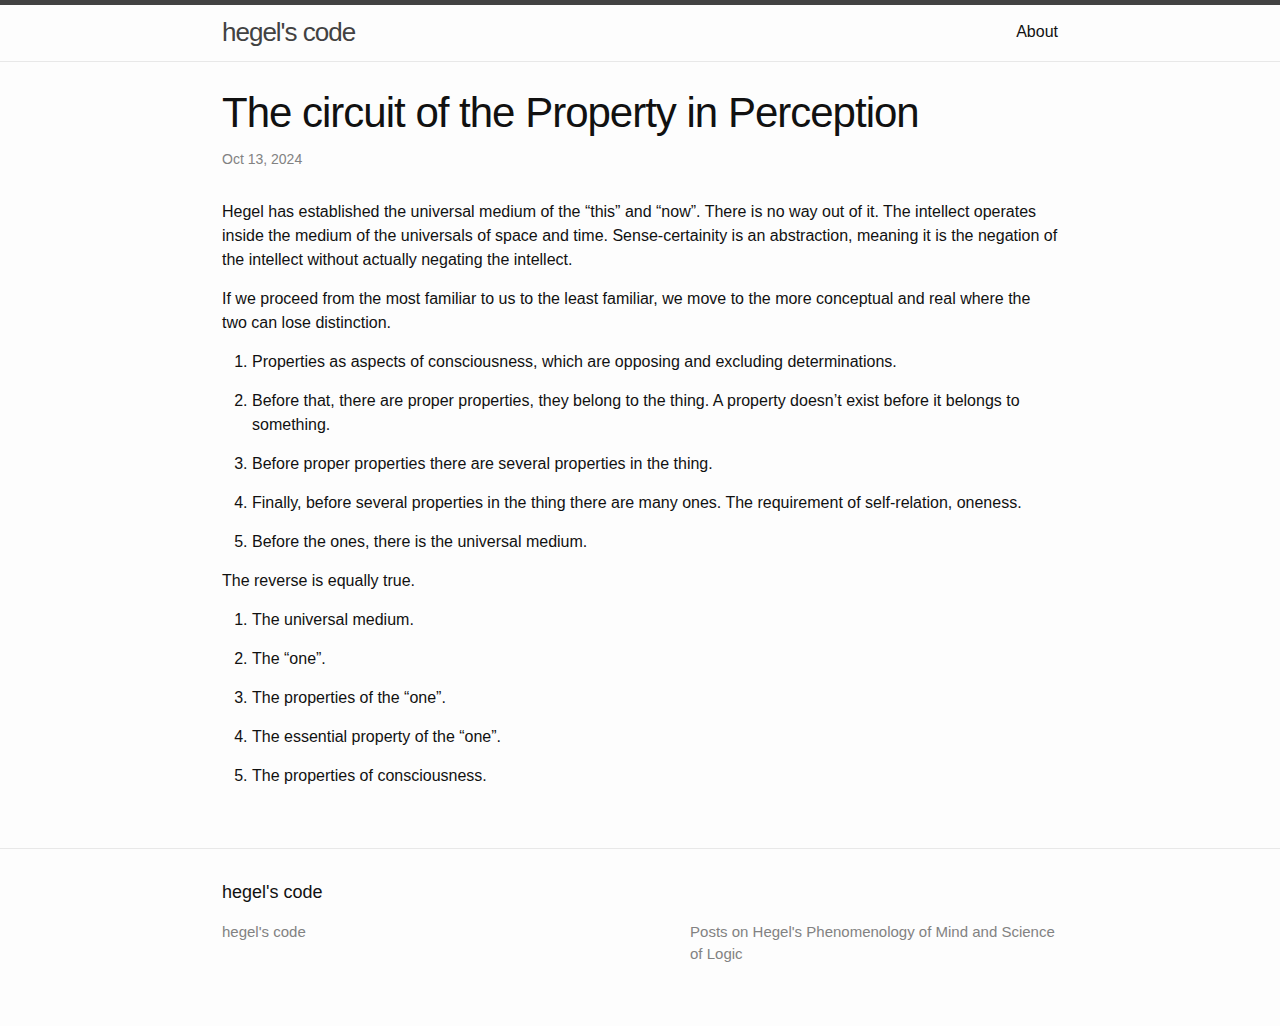
<file: 2024/10/13/The-circuit-of-the-Property-in-Perception.html>
<!DOCTYPE html>
<html lang="en"><head>
  <meta charset="utf-8">
  <meta http-equiv="X-UA-Compatible" content="IE=edge">
  <meta name="viewport" content="width=device-width, initial-scale=1"><!-- Begin Jekyll SEO tag v2.8.0 -->
<title>The circuit of the Property in Perception | hegel’s code</title>
<meta name="generator" content="Jekyll v4.3.4" />
<meta property="og:title" content="The circuit of the Property in Perception" />
<meta property="og:locale" content="en_US" />
<meta name="description" content="Hegel has established the universal medium of the “this” and “now”. There is no way out of it. The intellect operates inside the medium of the universals of space and time. Sense-certainity is an abstraction, meaning it is the negation of the intellect without actually negating the intellect." />
<meta property="og:description" content="Hegel has established the universal medium of the “this” and “now”. There is no way out of it. The intellect operates inside the medium of the universals of space and time. Sense-certainity is an abstraction, meaning it is the negation of the intellect without actually negating the intellect." />
<link rel="canonical" href="https://hegels-code.github.io/2024/10/13/The-circuit-of-the-Property-in-Perception.html" />
<meta property="og:url" content="https://hegels-code.github.io/2024/10/13/The-circuit-of-the-Property-in-Perception.html" />
<meta property="og:site_name" content="hegel’s code" />
<meta property="og:type" content="article" />
<meta property="article:published_time" content="2024-10-13T00:00:00-04:00" />
<meta name="twitter:card" content="summary" />
<meta property="twitter:title" content="The circuit of the Property in Perception" />
<script type="application/ld+json">
{"@context":"https://schema.org","@type":"BlogPosting","dateModified":"2024-10-13T00:00:00-04:00","datePublished":"2024-10-13T00:00:00-04:00","description":"Hegel has established the universal medium of the “this” and “now”. There is no way out of it. The intellect operates inside the medium of the universals of space and time. Sense-certainity is an abstraction, meaning it is the negation of the intellect without actually negating the intellect.","headline":"The circuit of the Property in Perception","mainEntityOfPage":{"@type":"WebPage","@id":"https://hegels-code.github.io/2024/10/13/The-circuit-of-the-Property-in-Perception.html"},"url":"https://hegels-code.github.io/2024/10/13/The-circuit-of-the-Property-in-Perception.html"}</script>
<!-- End Jekyll SEO tag -->
<link rel="stylesheet" href="/assets/main.css"><link type="application/atom+xml" rel="alternate" href="https://hegels-code.github.io/feed.xml" title="hegel&apos;s code" /></head>
<body><header class="site-header" role="banner">

  <div class="wrapper"><a class="site-title" rel="author" href="/">hegel&#39;s code</a><nav class="site-nav">
        <input type="checkbox" id="nav-trigger" class="nav-trigger" />
        <label for="nav-trigger">
          <span class="menu-icon">
            <svg viewBox="0 0 18 15" width="18px" height="15px">
              <path d="M18,1.484c0,0.82-0.665,1.484-1.484,1.484H1.484C0.665,2.969,0,2.304,0,1.484l0,0C0,0.665,0.665,0,1.484,0 h15.032C17.335,0,18,0.665,18,1.484L18,1.484z M18,7.516C18,8.335,17.335,9,16.516,9H1.484C0.665,9,0,8.335,0,7.516l0,0 c0-0.82,0.665-1.484,1.484-1.484h15.032C17.335,6.031,18,6.696,18,7.516L18,7.516z M18,13.516C18,14.335,17.335,15,16.516,15H1.484 C0.665,15,0,14.335,0,13.516l0,0c0-0.82,0.665-1.483,1.484-1.483h15.032C17.335,12.031,18,12.695,18,13.516L18,13.516z"/>
            </svg>
          </span>
        </label>

        <div class="trigger"><a class="page-link" href="/about/">About</a></div>
      </nav></div>
</header>
<main class="page-content" aria-label="Content">
      <div class="wrapper">
        <article class="post h-entry" itemscope itemtype="http://schema.org/BlogPosting">

  <header class="post-header">
    <h1 class="post-title p-name" itemprop="name headline">The circuit of the Property in Perception</h1>
    <p class="post-meta">
      <time class="dt-published" datetime="2024-10-13T00:00:00-04:00" itemprop="datePublished">Oct 13, 2024
      </time></p>
  </header>

  <div class="post-content e-content" itemprop="articleBody">
    <p>Hegel has established the universal medium of the “this” and “now”.  There is no way out of it.  The intellect operates inside the medium of the universals of space and time.  Sense-certainity is an abstraction, meaning it is the negation of the intellect without actually negating the intellect.</p>

<p>If we proceed from the most familiar to us to the least familiar, we  move to the more conceptual and real where the two can lose distinction.</p>

<ol>
  <li>
    <p>Properties as aspects of consciousness, which are opposing and excluding determinations.</p>
  </li>
  <li>
    <p>Before that, there are proper properties, they belong to the thing.  A property doesn’t exist before it belongs to something.</p>
  </li>
  <li>
    <p>Before proper properties there are several properties in the thing.</p>
  </li>
  <li>
    <p>Finally, before several properties in the thing there are many ones.  The requirement of self-relation, oneness.</p>
  </li>
  <li>
    <p>Before the ones, there is the universal medium.</p>
  </li>
</ol>

<p>The reverse is equally true.</p>

<ol>
  <li>
    <p>The universal medium.</p>
  </li>
  <li>
    <p>The “one”.</p>
  </li>
  <li>
    <p>The properties of the “one”.</p>
  </li>
  <li>
    <p>The essential property of the “one”.</p>
  </li>
  <li>
    <p>The properties of consciousness.</p>
  </li>
</ol>


  </div><a class="u-url" href="/2024/10/13/The-circuit-of-the-Property-in-Perception.html" hidden></a>
</article>

      </div>
    </main><footer class="site-footer h-card">
  <data class="u-url" href="/"></data>

  <div class="wrapper">

    <h2 class="footer-heading">hegel&#39;s code</h2>

    <div class="footer-col-wrapper">
      <div class="footer-col footer-col-1">
        <ul class="contact-list">
          <li class="p-name">hegel&#39;s code</li></ul>
      </div>

      <div class="footer-col footer-col-2"><ul class="social-media-list"></ul>
</div>

      <div class="footer-col footer-col-3">
        <p>Posts on Hegel&#39;s Phenomenology of Mind and Science of Logic</p>
      </div>
    </div>

  </div>

</footer>
</body>

</html>
</file>
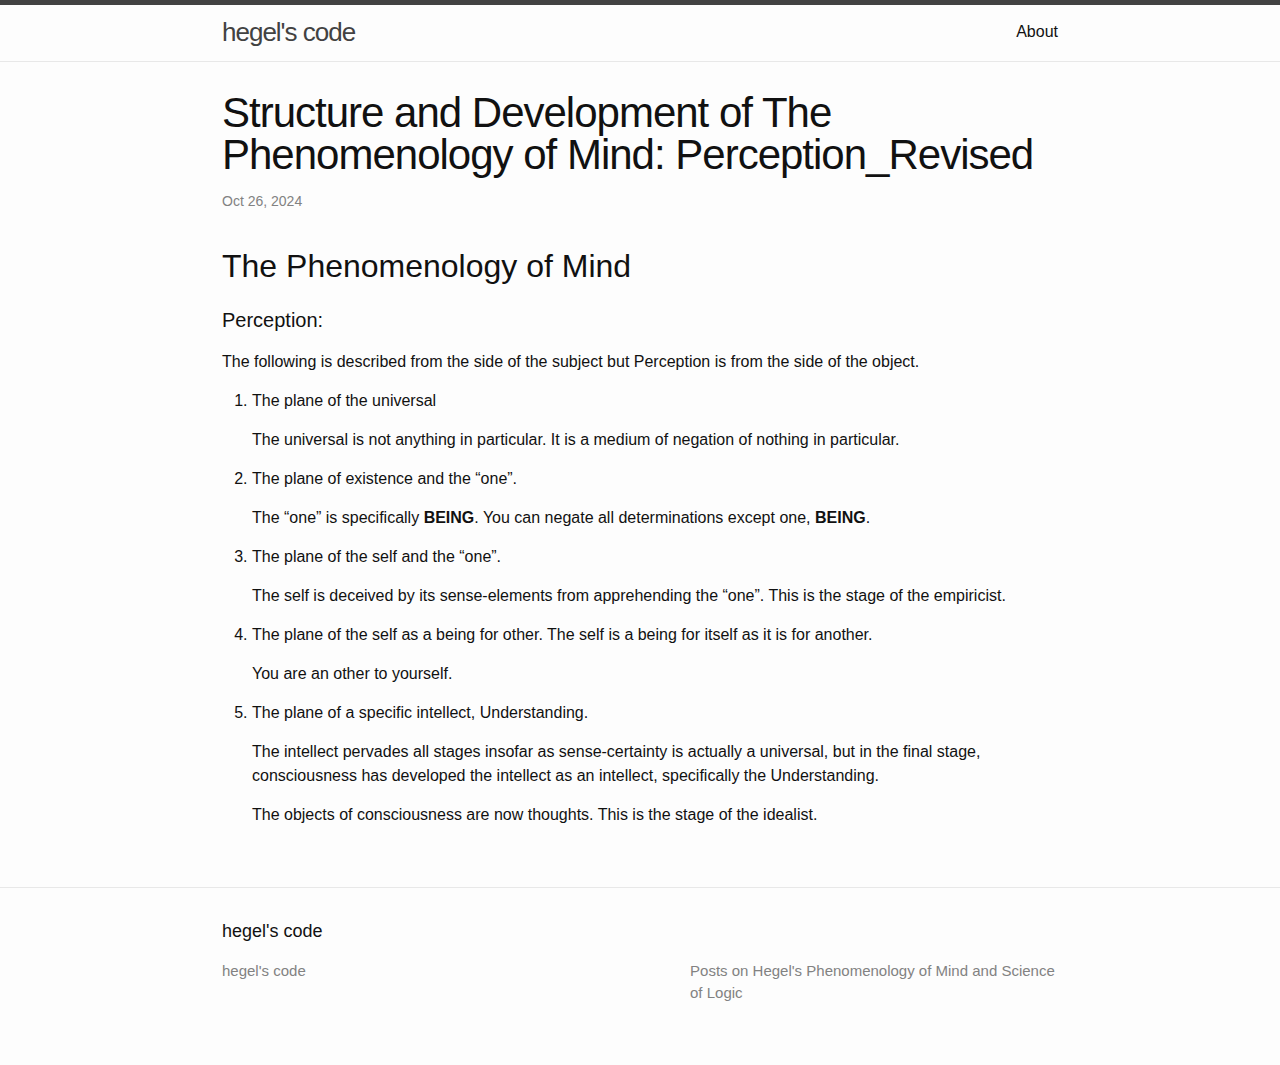
<file: 2024/10/26/PoM_Perception_Revised.html>
<!DOCTYPE html>
<html lang="en"><head>
  <meta charset="utf-8">
  <meta http-equiv="X-UA-Compatible" content="IE=edge">
  <meta name="viewport" content="width=device-width, initial-scale=1"><!-- Begin Jekyll SEO tag v2.8.0 -->
<title>Structure and Development of The Phenomenology of Mind: Perception_Revised | hegel’s code</title>
<meta name="generator" content="Jekyll v4.3.4" />
<meta property="og:title" content="Structure and Development of The Phenomenology of Mind: Perception_Revised" />
<meta property="og:locale" content="en_US" />
<meta name="description" content="The Phenomenology of Mind" />
<meta property="og:description" content="The Phenomenology of Mind" />
<link rel="canonical" href="https://hegels-code.github.io/2024/10/26/PoM_Perception_Revised.html" />
<meta property="og:url" content="https://hegels-code.github.io/2024/10/26/PoM_Perception_Revised.html" />
<meta property="og:site_name" content="hegel’s code" />
<meta property="og:type" content="article" />
<meta property="article:published_time" content="2024-10-26T00:00:00-04:00" />
<meta name="twitter:card" content="summary" />
<meta property="twitter:title" content="Structure and Development of The Phenomenology of Mind: Perception_Revised" />
<script type="application/ld+json">
{"@context":"https://schema.org","@type":"BlogPosting","dateModified":"2024-10-26T00:00:00-04:00","datePublished":"2024-10-26T00:00:00-04:00","description":"The Phenomenology of Mind","headline":"Structure and Development of The Phenomenology of Mind: Perception_Revised","mainEntityOfPage":{"@type":"WebPage","@id":"https://hegels-code.github.io/2024/10/26/PoM_Perception_Revised.html"},"url":"https://hegels-code.github.io/2024/10/26/PoM_Perception_Revised.html"}</script>
<!-- End Jekyll SEO tag -->
<link rel="stylesheet" href="/assets/main.css"><link type="application/atom+xml" rel="alternate" href="https://hegels-code.github.io/feed.xml" title="hegel&apos;s code" /></head>
<body><header class="site-header" role="banner">

  <div class="wrapper"><a class="site-title" rel="author" href="/">hegel&#39;s code</a><nav class="site-nav">
        <input type="checkbox" id="nav-trigger" class="nav-trigger" />
        <label for="nav-trigger">
          <span class="menu-icon">
            <svg viewBox="0 0 18 15" width="18px" height="15px">
              <path d="M18,1.484c0,0.82-0.665,1.484-1.484,1.484H1.484C0.665,2.969,0,2.304,0,1.484l0,0C0,0.665,0.665,0,1.484,0 h15.032C17.335,0,18,0.665,18,1.484L18,1.484z M18,7.516C18,8.335,17.335,9,16.516,9H1.484C0.665,9,0,8.335,0,7.516l0,0 c0-0.82,0.665-1.484,1.484-1.484h15.032C17.335,6.031,18,6.696,18,7.516L18,7.516z M18,13.516C18,14.335,17.335,15,16.516,15H1.484 C0.665,15,0,14.335,0,13.516l0,0c0-0.82,0.665-1.483,1.484-1.483h15.032C17.335,12.031,18,12.695,18,13.516L18,13.516z"/>
            </svg>
          </span>
        </label>

        <div class="trigger"><a class="page-link" href="/about/">About</a></div>
      </nav></div>
</header>
<main class="page-content" aria-label="Content">
      <div class="wrapper">
        <article class="post h-entry" itemscope itemtype="http://schema.org/BlogPosting">

  <header class="post-header">
    <h1 class="post-title p-name" itemprop="name headline">Structure and Development of The Phenomenology of Mind: Perception_Revised</h1>
    <p class="post-meta">
      <time class="dt-published" datetime="2024-10-26T00:00:00-04:00" itemprop="datePublished">Oct 26, 2024
      </time></p>
  </header>

  <div class="post-content e-content" itemprop="articleBody">
    <h2 id="the-phenomenology-of-mind">The Phenomenology of Mind</h2>

<h4 id="perception">Perception:</h4>

<p>The following is described from the side of the subject but Perception is from the side of the object.</p>

<ol>
  <li>
    <p>The plane of the universal</p>

    <p>The universal is not anything in particular.  It is a medium of negation of nothing in particular.</p>
  </li>
  <li>
    <p>The plane of existence and the “one”.</p>

    <p>The “one” is specifically <strong>BEING</strong>.  You can negate all determinations except one, <strong>BEING</strong>.</p>
  </li>
  <li>
    <p>The plane of the self and the “one”.</p>

    <p>The self is deceived by its sense-elements from apprehending the “one”.  This is the stage of the empiricist.</p>
  </li>
  <li>
    <p>The plane of the self as a being for other.  The self is a being for itself as it is for another.</p>

    <p>You are an other to yourself.</p>
  </li>
  <li>
    <p>The plane of a specific intellect, Understanding.</p>

    <p>The intellect pervades all stages insofar as sense-certainty is actually a universal, but in the final 
 stage, consciousness has developed the intellect as an intellect, specifically the Understanding.</p>

    <p>The objects of consciousness are now thoughts.  This is the stage of the idealist.</p>
  </li>
</ol>


  </div><a class="u-url" href="/2024/10/26/PoM_Perception_Revised.html" hidden></a>
</article>

      </div>
    </main><footer class="site-footer h-card">
  <data class="u-url" href="/"></data>

  <div class="wrapper">

    <h2 class="footer-heading">hegel&#39;s code</h2>

    <div class="footer-col-wrapper">
      <div class="footer-col footer-col-1">
        <ul class="contact-list">
          <li class="p-name">hegel&#39;s code</li></ul>
      </div>

      <div class="footer-col footer-col-2"><ul class="social-media-list"></ul>
</div>

      <div class="footer-col footer-col-3">
        <p>Posts on Hegel&#39;s Phenomenology of Mind and Science of Logic</p>
      </div>
    </div>

  </div>

</footer>
</body>

</html>
</file>
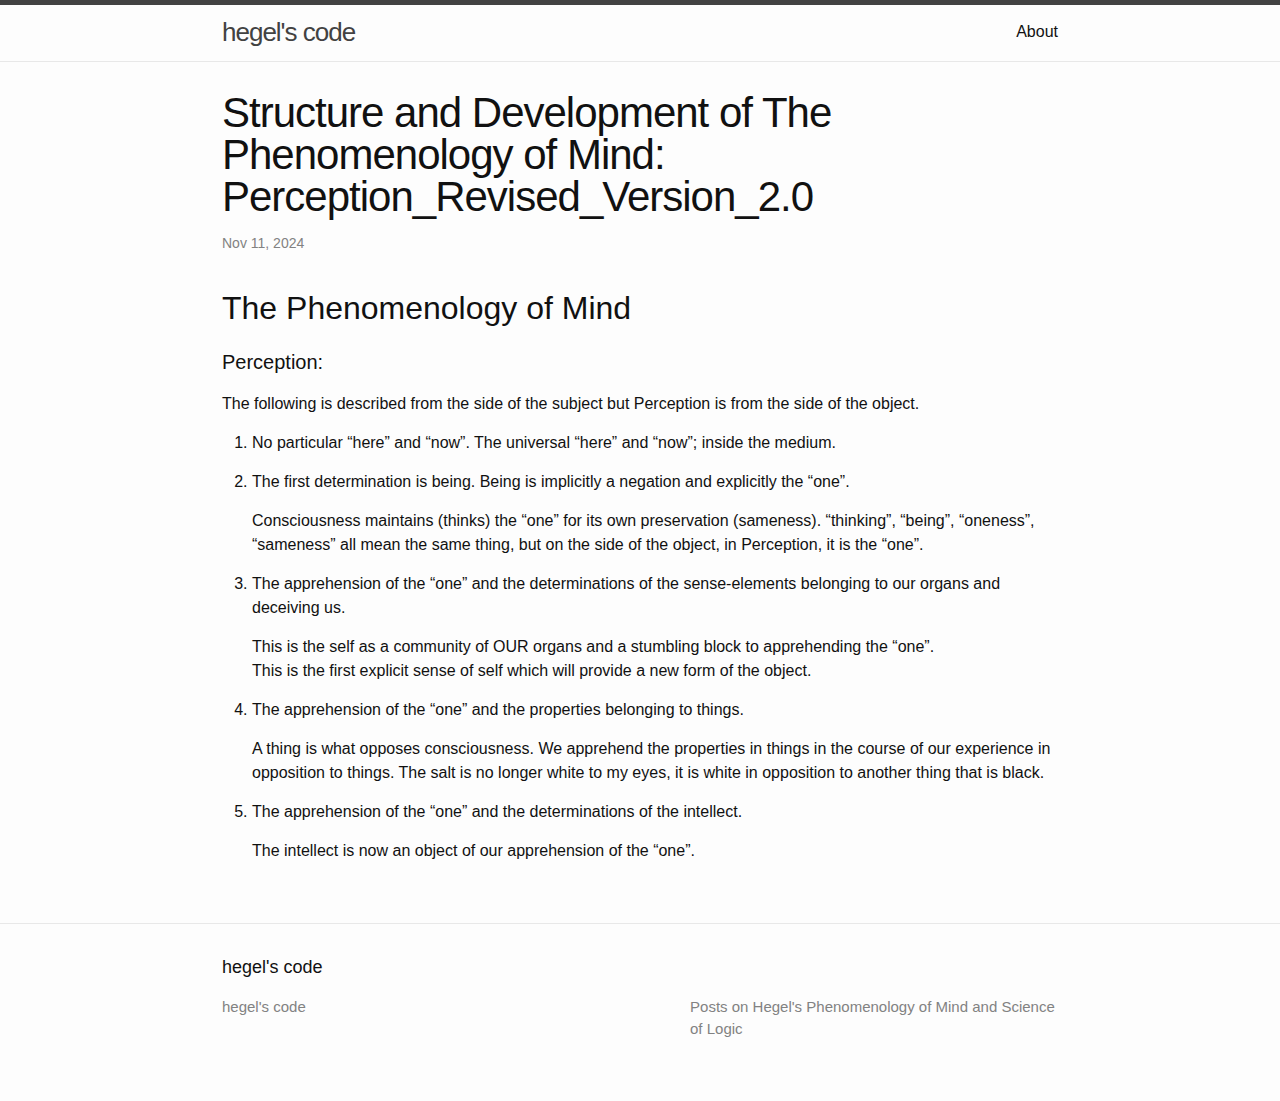
<file: 2024/11/11/PoM_Perception_Revised_Version_2.0.html>
<!DOCTYPE html>
<html lang="en"><head>
  <meta charset="utf-8">
  <meta http-equiv="X-UA-Compatible" content="IE=edge">
  <meta name="viewport" content="width=device-width, initial-scale=1"><!-- Begin Jekyll SEO tag v2.8.0 -->
<title>Structure and Development of The Phenomenology of Mind: Perception_Revised_Version_2.0 | hegel’s code</title>
<meta name="generator" content="Jekyll v4.3.4" />
<meta property="og:title" content="Structure and Development of The Phenomenology of Mind: Perception_Revised_Version_2.0" />
<meta property="og:locale" content="en_US" />
<meta name="description" content="The Phenomenology of Mind" />
<meta property="og:description" content="The Phenomenology of Mind" />
<link rel="canonical" href="https://hegels-code.github.io/2024/11/11/PoM_Perception_Revised_Version_2.0.html" />
<meta property="og:url" content="https://hegels-code.github.io/2024/11/11/PoM_Perception_Revised_Version_2.0.html" />
<meta property="og:site_name" content="hegel’s code" />
<meta property="og:type" content="article" />
<meta property="article:published_time" content="2024-11-11T00:00:00-05:00" />
<meta name="twitter:card" content="summary" />
<meta property="twitter:title" content="Structure and Development of The Phenomenology of Mind: Perception_Revised_Version_2.0" />
<script type="application/ld+json">
{"@context":"https://schema.org","@type":"BlogPosting","dateModified":"2024-11-11T00:00:00-05:00","datePublished":"2024-11-11T00:00:00-05:00","description":"The Phenomenology of Mind","headline":"Structure and Development of The Phenomenology of Mind: Perception_Revised_Version_2.0","mainEntityOfPage":{"@type":"WebPage","@id":"https://hegels-code.github.io/2024/11/11/PoM_Perception_Revised_Version_2.0.html"},"url":"https://hegels-code.github.io/2024/11/11/PoM_Perception_Revised_Version_2.0.html"}</script>
<!-- End Jekyll SEO tag -->
<link rel="stylesheet" href="/assets/main.css"><link type="application/atom+xml" rel="alternate" href="https://hegels-code.github.io/feed.xml" title="hegel&apos;s code" /></head>
<body><header class="site-header" role="banner">

  <div class="wrapper"><a class="site-title" rel="author" href="/">hegel&#39;s code</a><nav class="site-nav">
        <input type="checkbox" id="nav-trigger" class="nav-trigger" />
        <label for="nav-trigger">
          <span class="menu-icon">
            <svg viewBox="0 0 18 15" width="18px" height="15px">
              <path d="M18,1.484c0,0.82-0.665,1.484-1.484,1.484H1.484C0.665,2.969,0,2.304,0,1.484l0,0C0,0.665,0.665,0,1.484,0 h15.032C17.335,0,18,0.665,18,1.484L18,1.484z M18,7.516C18,8.335,17.335,9,16.516,9H1.484C0.665,9,0,8.335,0,7.516l0,0 c0-0.82,0.665-1.484,1.484-1.484h15.032C17.335,6.031,18,6.696,18,7.516L18,7.516z M18,13.516C18,14.335,17.335,15,16.516,15H1.484 C0.665,15,0,14.335,0,13.516l0,0c0-0.82,0.665-1.483,1.484-1.483h15.032C17.335,12.031,18,12.695,18,13.516L18,13.516z"/>
            </svg>
          </span>
        </label>

        <div class="trigger"><a class="page-link" href="/about/">About</a></div>
      </nav></div>
</header>
<main class="page-content" aria-label="Content">
      <div class="wrapper">
        <article class="post h-entry" itemscope itemtype="http://schema.org/BlogPosting">

  <header class="post-header">
    <h1 class="post-title p-name" itemprop="name headline">Structure and Development of The Phenomenology of Mind: Perception_Revised_Version_2.0</h1>
    <p class="post-meta">
      <time class="dt-published" datetime="2024-11-11T00:00:00-05:00" itemprop="datePublished">Nov 11, 2024
      </time></p>
  </header>

  <div class="post-content e-content" itemprop="articleBody">
    <h2 id="the-phenomenology-of-mind">The Phenomenology of Mind</h2>

<h4 id="perception">Perception:</h4>

<p>The following is described from the side of the subject but Perception is from the side of the object.</p>

<ol>
  <li>
    <p>No particular “here” and “now”.  The universal “here” and “now”; inside the medium.</p>
  </li>
  <li>
    <p>The first determination is being.  Being is implicitly a negation and explicitly the “one”.</p>

    <p>Consciousness maintains (thinks) the “one” for its own preservation (sameness). 
 “thinking”, “being”, “oneness”, “sameness” all mean the same thing, but on the side of the object, in Perception, it is the “one”.</p>
  </li>
  <li>
    <p>The apprehension of the “one” and the determinations of the sense-elements belonging to our organs and deceiving us.</p>

    <p>This is the self as a community of OUR organs and a stumbling block to apprehending the “one”.<br />
 This is the first explicit sense of self which will provide a new form of the object.</p>
  </li>
  <li>
    <p>The apprehension of the “one” and the properties belonging to things.</p>

    <p>A thing is what opposes consciousness.  We apprehend the properties in things in the course of our experience in opposition to things.
 The salt is no longer white to my eyes, it is white in opposition to another thing that is black.</p>
  </li>
  <li>
    <p>The apprehension of the “one” and the determinations of the intellect.</p>

    <p>The intellect is now an object of our apprehension of the “one”.</p>
  </li>
</ol>


  </div><a class="u-url" href="/2024/11/11/PoM_Perception_Revised_Version_2.0.html" hidden></a>
</article>

      </div>
    </main><footer class="site-footer h-card">
  <data class="u-url" href="/"></data>

  <div class="wrapper">

    <h2 class="footer-heading">hegel&#39;s code</h2>

    <div class="footer-col-wrapper">
      <div class="footer-col footer-col-1">
        <ul class="contact-list">
          <li class="p-name">hegel&#39;s code</li></ul>
      </div>

      <div class="footer-col footer-col-2"><ul class="social-media-list"></ul>
</div>

      <div class="footer-col footer-col-3">
        <p>Posts on Hegel&#39;s Phenomenology of Mind and Science of Logic</p>
      </div>
    </div>

  </div>

</footer>
</body>

</html>
</file>
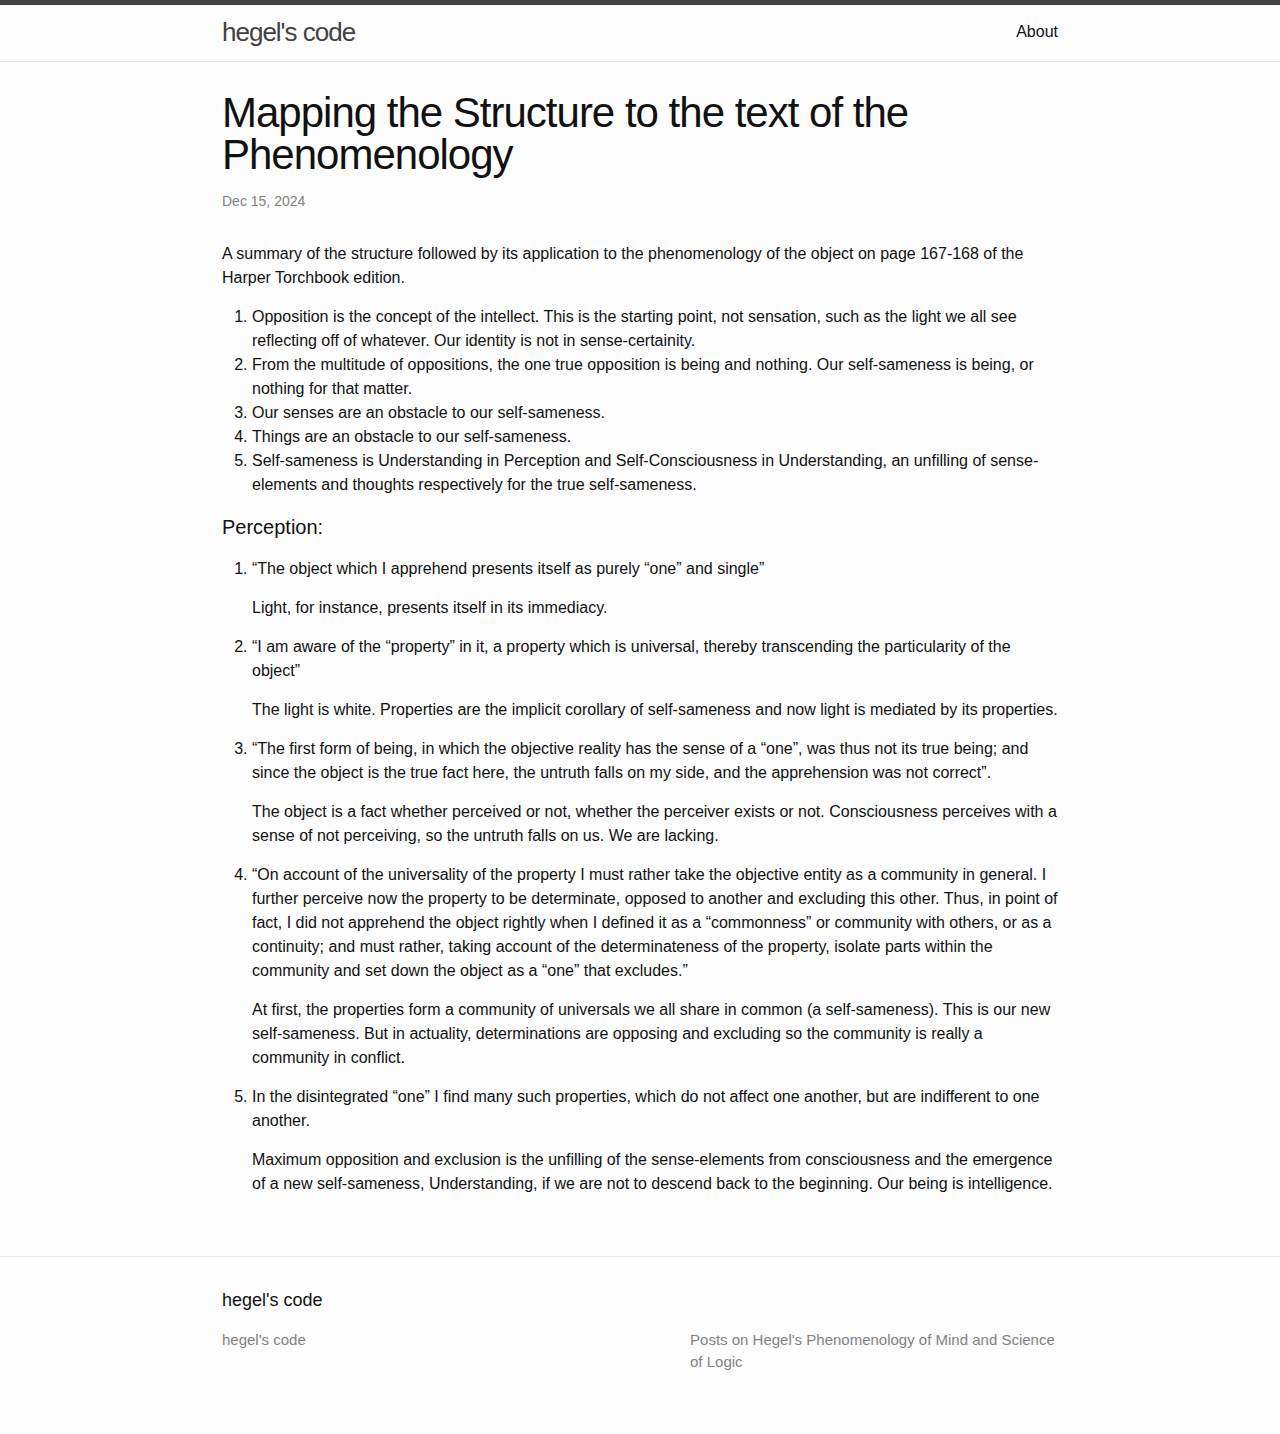
<file: 2024/12/15/PoM_Mapping_the-Structure_to-_the_text_-of_the_-Phenomenology.html>
<!DOCTYPE html>
<html lang="en"><head>
  <meta charset="utf-8">
  <meta http-equiv="X-UA-Compatible" content="IE=edge">
  <meta name="viewport" content="width=device-width, initial-scale=1"><!-- Begin Jekyll SEO tag v2.8.0 -->
<title>Mapping the Structure to the text of the Phenomenology | hegel’s code</title>
<meta name="generator" content="Jekyll v4.3.4" />
<meta property="og:title" content="Mapping the Structure to the text of the Phenomenology" />
<meta property="og:locale" content="en_US" />
<meta name="description" content="A summary of the structure followed by its application to the phenomenology of the object on page 167-168 of the Harper Torchbook edition." />
<meta property="og:description" content="A summary of the structure followed by its application to the phenomenology of the object on page 167-168 of the Harper Torchbook edition." />
<link rel="canonical" href="https://hegels-code.github.io/2024/12/15/PoM_Mapping_the-Structure_to-_the_text_-of_the_-Phenomenology.html" />
<meta property="og:url" content="https://hegels-code.github.io/2024/12/15/PoM_Mapping_the-Structure_to-_the_text_-of_the_-Phenomenology.html" />
<meta property="og:site_name" content="hegel’s code" />
<meta property="og:type" content="article" />
<meta property="article:published_time" content="2024-12-15T00:00:00-05:00" />
<meta name="twitter:card" content="summary" />
<meta property="twitter:title" content="Mapping the Structure to the text of the Phenomenology" />
<script type="application/ld+json">
{"@context":"https://schema.org","@type":"BlogPosting","dateModified":"2024-12-15T00:00:00-05:00","datePublished":"2024-12-15T00:00:00-05:00","description":"A summary of the structure followed by its application to the phenomenology of the object on page 167-168 of the Harper Torchbook edition.","headline":"Mapping the Structure to the text of the Phenomenology","mainEntityOfPage":{"@type":"WebPage","@id":"https://hegels-code.github.io/2024/12/15/PoM_Mapping_the-Structure_to-_the_text_-of_the_-Phenomenology.html"},"url":"https://hegels-code.github.io/2024/12/15/PoM_Mapping_the-Structure_to-_the_text_-of_the_-Phenomenology.html"}</script>
<!-- End Jekyll SEO tag -->
<link rel="stylesheet" href="/assets/main.css"><link type="application/atom+xml" rel="alternate" href="https://hegels-code.github.io/feed.xml" title="hegel&apos;s code" /></head>
<body><header class="site-header" role="banner">

  <div class="wrapper"><a class="site-title" rel="author" href="/">hegel&#39;s code</a><nav class="site-nav">
        <input type="checkbox" id="nav-trigger" class="nav-trigger" />
        <label for="nav-trigger">
          <span class="menu-icon">
            <svg viewBox="0 0 18 15" width="18px" height="15px">
              <path d="M18,1.484c0,0.82-0.665,1.484-1.484,1.484H1.484C0.665,2.969,0,2.304,0,1.484l0,0C0,0.665,0.665,0,1.484,0 h15.032C17.335,0,18,0.665,18,1.484L18,1.484z M18,7.516C18,8.335,17.335,9,16.516,9H1.484C0.665,9,0,8.335,0,7.516l0,0 c0-0.82,0.665-1.484,1.484-1.484h15.032C17.335,6.031,18,6.696,18,7.516L18,7.516z M18,13.516C18,14.335,17.335,15,16.516,15H1.484 C0.665,15,0,14.335,0,13.516l0,0c0-0.82,0.665-1.483,1.484-1.483h15.032C17.335,12.031,18,12.695,18,13.516L18,13.516z"/>
            </svg>
          </span>
        </label>

        <div class="trigger"><a class="page-link" href="/about/">About</a></div>
      </nav></div>
</header>
<main class="page-content" aria-label="Content">
      <div class="wrapper">
        <article class="post h-entry" itemscope itemtype="http://schema.org/BlogPosting">

  <header class="post-header">
    <h1 class="post-title p-name" itemprop="name headline">Mapping the Structure to the text of the Phenomenology</h1>
    <p class="post-meta">
      <time class="dt-published" datetime="2024-12-15T00:00:00-05:00" itemprop="datePublished">Dec 15, 2024
      </time></p>
  </header>

  <div class="post-content e-content" itemprop="articleBody">
    <p>A summary of the structure followed by its application to the phenomenology of the object on page 167-168 of the Harper Torchbook edition.</p>

<ol>
  <li>Opposition is the concept of the intellect.  This is the starting point, not sensation, such as the light we all see reflecting off of whatever.
Our identity is not in sense-certainity.</li>
  <li>From the multitude of oppositions, the one true opposition is being and nothing.  Our self-sameness is being, or nothing for that matter.</li>
  <li>Our senses are an obstacle to our self-sameness.</li>
  <li>Things are an obstacle to our self-sameness.</li>
  <li>Self-sameness is Understanding in Perception and Self-Consciousness in Understanding, an unfilling of sense-elements and thoughts respectively for the true self-sameness.</li>
</ol>

<h4 id="perception">Perception:</h4>

<ol>
  <li>
    <p>“The object which I apprehend presents itself as purely “one” and single”</p>

    <p>Light, for instance, presents itself in its immediacy.</p>
  </li>
  <li>
    <p>“I am aware of the “property” in it, a property which is universal, thereby transcending the particularity of the object”</p>

    <p>The light is white. Properties are the implicit corollary of self-sameness and now light is mediated by its properties.</p>
  </li>
  <li>
    <p>“The first form of being, in which the objective reality has the sense of a “one”, was thus not its true being; and since the object is the true fact here,
the untruth falls on my side, and the apprehension was not correct”.</p>

    <p>The object is a fact whether perceived or not, whether the perceiver exists or not.  Consciousness perceives with a sense of not perceiving, so the untruth falls on us.  We are lacking.</p>
  </li>
  <li>
    <p>“On account of the universality of the property I must rather take the objective entity as a community in general.  I further perceive now the property to be determinate, opposed to another and excluding this other.  Thus, in point of fact, I did not apprehend the object rightly when I defined it as a “commonness” or community with others, or as a continuity; and must rather, taking account of the determinateness of the property, isolate parts within the community  and set down the object as a “one” that excludes.”</p>

    <p>At first, the properties form a community of universals we all share in common (a self-sameness).  This is our new self-sameness.  But in actuality, determinations are opposing and excluding so the community is really a community in conflict.</p>
  </li>
  <li>
    <p>In the disintegrated “one” I find many such properties, which do not affect one another, but are indifferent to one another.</p>

    <p>Maximum opposition and exclusion is the unfilling of the sense-elements from consciousness and the emergence of a new self-sameness, Understanding, if we are not to descend back to the beginning.  Our being is intelligence.</p>
  </li>
</ol>


  </div><a class="u-url" href="/2024/12/15/PoM_Mapping_the-Structure_to-_the_text_-of_the_-Phenomenology.html" hidden></a>
</article>

      </div>
    </main><footer class="site-footer h-card">
  <data class="u-url" href="/"></data>

  <div class="wrapper">

    <h2 class="footer-heading">hegel&#39;s code</h2>

    <div class="footer-col-wrapper">
      <div class="footer-col footer-col-1">
        <ul class="contact-list">
          <li class="p-name">hegel&#39;s code</li></ul>
      </div>

      <div class="footer-col footer-col-2"><ul class="social-media-list"></ul>
</div>

      <div class="footer-col footer-col-3">
        <p>Posts on Hegel&#39;s Phenomenology of Mind and Science of Logic</p>
      </div>
    </div>

  </div>

</footer>
</body>

</html>
</file>
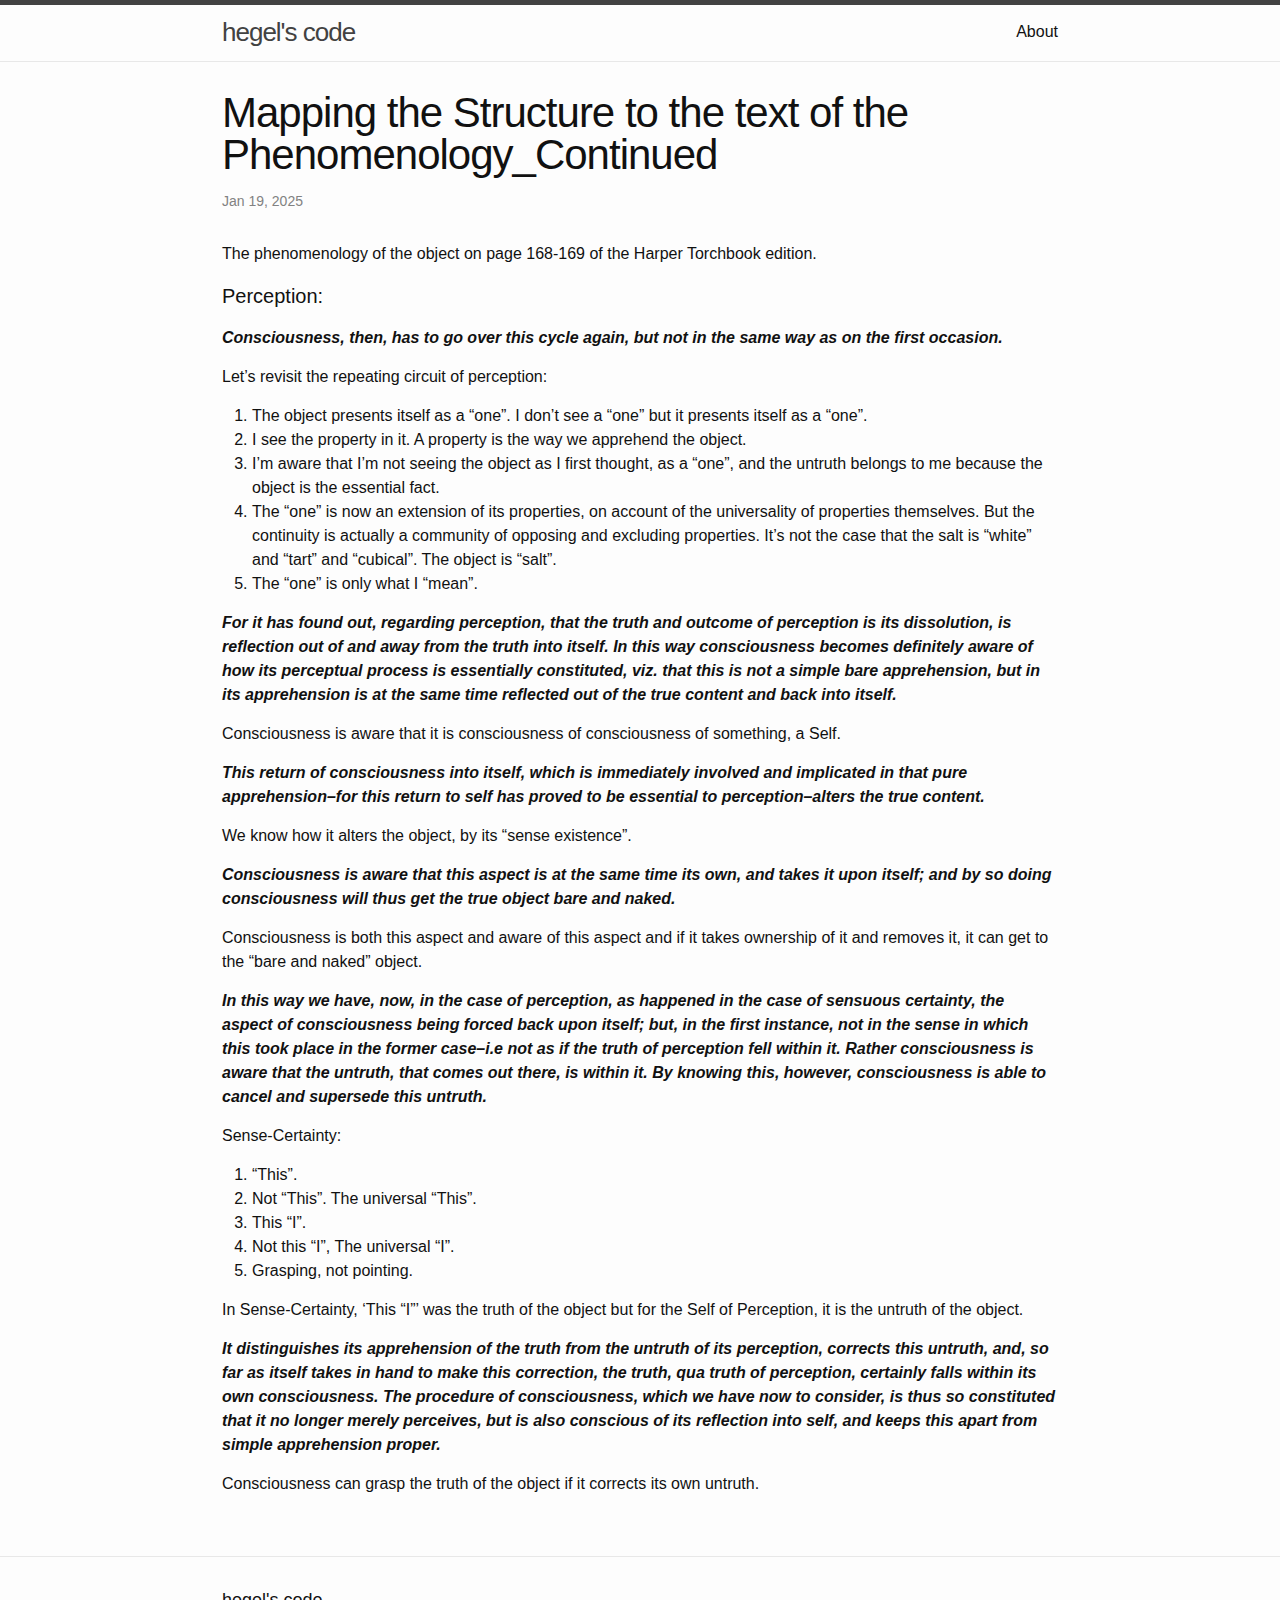
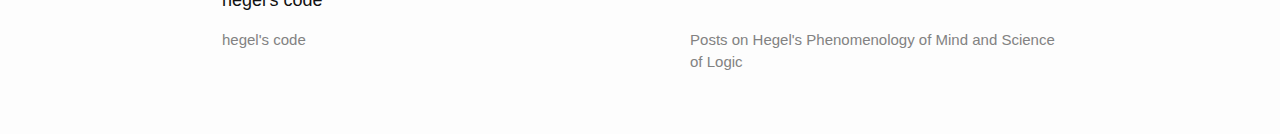
<file: 2025/01/19/PoM_Mapping_the-Structure_to-_the_text_-of_the_-Phenomenology_Continued.html>
<!DOCTYPE html>
<html lang="en"><head>
  <meta charset="utf-8">
  <meta http-equiv="X-UA-Compatible" content="IE=edge">
  <meta name="viewport" content="width=device-width, initial-scale=1"><!-- Begin Jekyll SEO tag v2.8.0 -->
<title>Mapping the Structure to the text of the Phenomenology_Continued | hegel’s code</title>
<meta name="generator" content="Jekyll v4.3.4" />
<meta property="og:title" content="Mapping the Structure to the text of the Phenomenology_Continued" />
<meta property="og:locale" content="en_US" />
<meta name="description" content="The phenomenology of the object on page 168-169 of the Harper Torchbook edition." />
<meta property="og:description" content="The phenomenology of the object on page 168-169 of the Harper Torchbook edition." />
<link rel="canonical" href="https://hegels-code.github.io/2025/01/19/PoM_Mapping_the-Structure_to-_the_text_-of_the_-Phenomenology_Continued.html" />
<meta property="og:url" content="https://hegels-code.github.io/2025/01/19/PoM_Mapping_the-Structure_to-_the_text_-of_the_-Phenomenology_Continued.html" />
<meta property="og:site_name" content="hegel’s code" />
<meta property="og:type" content="article" />
<meta property="article:published_time" content="2025-01-19T00:00:00-05:00" />
<meta name="twitter:card" content="summary" />
<meta property="twitter:title" content="Mapping the Structure to the text of the Phenomenology_Continued" />
<script type="application/ld+json">
{"@context":"https://schema.org","@type":"BlogPosting","dateModified":"2025-01-19T00:00:00-05:00","datePublished":"2025-01-19T00:00:00-05:00","description":"The phenomenology of the object on page 168-169 of the Harper Torchbook edition.","headline":"Mapping the Structure to the text of the Phenomenology_Continued","mainEntityOfPage":{"@type":"WebPage","@id":"https://hegels-code.github.io/2025/01/19/PoM_Mapping_the-Structure_to-_the_text_-of_the_-Phenomenology_Continued.html"},"url":"https://hegels-code.github.io/2025/01/19/PoM_Mapping_the-Structure_to-_the_text_-of_the_-Phenomenology_Continued.html"}</script>
<!-- End Jekyll SEO tag -->
<link rel="stylesheet" href="/assets/main.css"><link type="application/atom+xml" rel="alternate" href="https://hegels-code.github.io/feed.xml" title="hegel&apos;s code" /></head>
<body><header class="site-header" role="banner">

  <div class="wrapper"><a class="site-title" rel="author" href="/">hegel&#39;s code</a><nav class="site-nav">
        <input type="checkbox" id="nav-trigger" class="nav-trigger" />
        <label for="nav-trigger">
          <span class="menu-icon">
            <svg viewBox="0 0 18 15" width="18px" height="15px">
              <path d="M18,1.484c0,0.82-0.665,1.484-1.484,1.484H1.484C0.665,2.969,0,2.304,0,1.484l0,0C0,0.665,0.665,0,1.484,0 h15.032C17.335,0,18,0.665,18,1.484L18,1.484z M18,7.516C18,8.335,17.335,9,16.516,9H1.484C0.665,9,0,8.335,0,7.516l0,0 c0-0.82,0.665-1.484,1.484-1.484h15.032C17.335,6.031,18,6.696,18,7.516L18,7.516z M18,13.516C18,14.335,17.335,15,16.516,15H1.484 C0.665,15,0,14.335,0,13.516l0,0c0-0.82,0.665-1.483,1.484-1.483h15.032C17.335,12.031,18,12.695,18,13.516L18,13.516z"/>
            </svg>
          </span>
        </label>

        <div class="trigger"><a class="page-link" href="/about/">About</a></div>
      </nav></div>
</header>
<main class="page-content" aria-label="Content">
      <div class="wrapper">
        <article class="post h-entry" itemscope itemtype="http://schema.org/BlogPosting">

  <header class="post-header">
    <h1 class="post-title p-name" itemprop="name headline">Mapping the Structure to the text of the Phenomenology_Continued</h1>
    <p class="post-meta">
      <time class="dt-published" datetime="2025-01-19T00:00:00-05:00" itemprop="datePublished">Jan 19, 2025
      </time></p>
  </header>

  <div class="post-content e-content" itemprop="articleBody">
    <p>The phenomenology of the object on page 168-169 of the Harper Torchbook edition.</p>

<h4 id="perception">Perception:</h4>

<p><strong><em>Consciousness, then, has to go over this cycle again, but not in the same way as on the first occasion.</em></strong></p>

<p>Let’s revisit the repeating circuit of perception:</p>

<ol>
  <li>The object presents itself as a “one”.  I don’t see a “one” but it presents itself as a “one”.</li>
  <li>I see the property in it.  A property is the way we apprehend the object.</li>
  <li>I’m aware that I’m not seeing the object as I first thought, as a “one”, and the untruth belongs to me because the object is the essential fact.</li>
  <li>The “one” is now an extension of its properties, on account of the universality of properties themselves. 
But the continuity is actually a community of opposing and excluding properties.
It’s not the case that the salt is “white” and “tart” and “cubical”.  The object is “salt”.</li>
  <li>The “one” is only what I “mean”.</li>
</ol>

<p><strong><em>For it has found out, regarding perception, that the truth and outcome of perception is its dissolution, is reflection out of and away from the truth into itself.
In this way consciousness becomes definitely aware of how its perceptual process is essentially constituted, viz. that this is not a simple bare apprehension, but in its apprehension is at the same time reflected out of the true content and back into itself.</em></strong></p>

<p>Consciousness is aware that it is consciousness of consciousness of something, a Self.</p>

<p><strong><em>This return of consciousness into itself, which is immediately involved and implicated in that pure apprehension–for this return to self has proved to be essential to perception–alters the true content.</em></strong></p>

<p>We know how it alters the object, by its “sense existence”.</p>

<p><strong><em>Consciousness is aware that this aspect is at the same time its own, and takes it upon itself; and by so doing consciousness will thus get the true object bare and naked.</em></strong></p>

<p>Consciousness is both this aspect and aware of this aspect and if it takes ownership of it and removes it, it can get to the “bare and naked” object.</p>

<p><strong><em>In this way we have, now, in the case of perception, as happened in the case of sensuous certainty, the aspect of consciousness being forced back upon itself; but, in the first instance, not in the sense in which this took place in the former case–i.e not as if the truth of perception fell within it.  Rather consciousness is aware that the untruth, that comes out there, is within it.  By knowing this, however, consciousness is able to cancel and supersede this untruth.</em></strong></p>

<p>Sense-Certainty:</p>

<ol>
  <li>“This”.</li>
  <li>Not “This”.  The universal “This”.</li>
  <li>This “I”.</li>
  <li>Not this “I”, The universal “I”.</li>
  <li>Grasping, not pointing.</li>
</ol>

<p>In Sense-Certainty, ‘This “I”’ was the truth of the object but for the Self of Perception, it is the untruth of the object.</p>

<p><strong><em>It distinguishes its apprehension of the truth from the untruth of its perception, corrects this untruth, and, so far as itself takes in hand to make this correction, the truth, qua truth of perception, certainly falls within its own consciousness.  The procedure of consciousness, which we have now to consider, is thus so constituted that it no longer merely perceives, but is also conscious of its reflection into self, and keeps this apart from simple apprehension proper.</em></strong></p>

<p>Consciousness can grasp the truth of the object if it corrects its own untruth.</p>

  </div><a class="u-url" href="/2025/01/19/PoM_Mapping_the-Structure_to-_the_text_-of_the_-Phenomenology_Continued.html" hidden></a>
</article>

      </div>
    </main><footer class="site-footer h-card">
  <data class="u-url" href="/"></data>

  <div class="wrapper">

    <h2 class="footer-heading">hegel&#39;s code</h2>

    <div class="footer-col-wrapper">
      <div class="footer-col footer-col-1">
        <ul class="contact-list">
          <li class="p-name">hegel&#39;s code</li></ul>
      </div>

      <div class="footer-col footer-col-2"><ul class="social-media-list"></ul>
</div>

      <div class="footer-col footer-col-3">
        <p>Posts on Hegel&#39;s Phenomenology of Mind and Science of Logic</p>
      </div>
    </div>

  </div>

</footer>
</body>

</html>
</file>
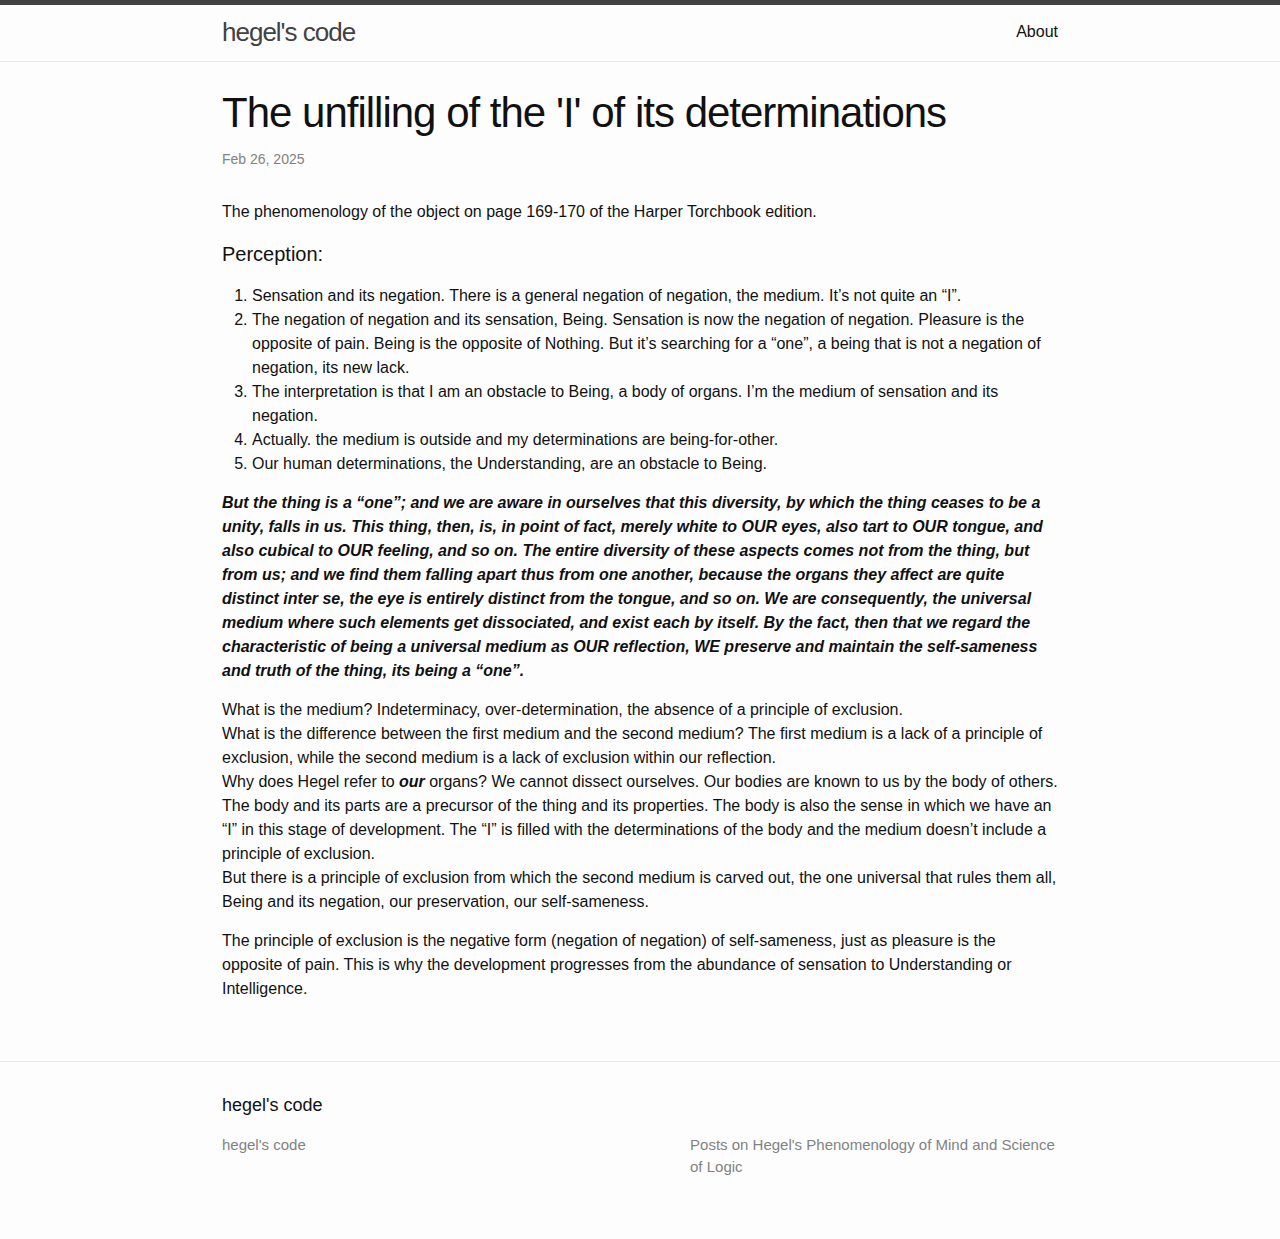
<file: 2025/02/26/PoM_The_unfilling_of_the_-I-_of_its_determinations.html>
<!DOCTYPE html>
<html lang="en"><head>
  <meta charset="utf-8">
  <meta http-equiv="X-UA-Compatible" content="IE=edge">
  <meta name="viewport" content="width=device-width, initial-scale=1"><!-- Begin Jekyll SEO tag v2.8.0 -->
<title>The unfilling of the ‘I’ of its determinations | hegel’s code</title>
<meta name="generator" content="Jekyll v4.3.4" />
<meta property="og:title" content="The unfilling of the ‘I’ of its determinations" />
<meta property="og:locale" content="en_US" />
<meta name="description" content="The phenomenology of the object on page 169-170 of the Harper Torchbook edition." />
<meta property="og:description" content="The phenomenology of the object on page 169-170 of the Harper Torchbook edition." />
<link rel="canonical" href="https://hegels-code.github.io/2025/02/26/PoM_The_unfilling_of_the_-I-_of_its_determinations.html" />
<meta property="og:url" content="https://hegels-code.github.io/2025/02/26/PoM_The_unfilling_of_the_-I-_of_its_determinations.html" />
<meta property="og:site_name" content="hegel’s code" />
<meta property="og:type" content="article" />
<meta property="article:published_time" content="2025-02-26T00:00:00-05:00" />
<meta name="twitter:card" content="summary" />
<meta property="twitter:title" content="The unfilling of the ‘I’ of its determinations" />
<script type="application/ld+json">
{"@context":"https://schema.org","@type":"BlogPosting","dateModified":"2025-02-26T00:00:00-05:00","datePublished":"2025-02-26T00:00:00-05:00","description":"The phenomenology of the object on page 169-170 of the Harper Torchbook edition.","headline":"The unfilling of the ‘I’ of its determinations","mainEntityOfPage":{"@type":"WebPage","@id":"https://hegels-code.github.io/2025/02/26/PoM_The_unfilling_of_the_-I-_of_its_determinations.html"},"url":"https://hegels-code.github.io/2025/02/26/PoM_The_unfilling_of_the_-I-_of_its_determinations.html"}</script>
<!-- End Jekyll SEO tag -->
<link rel="stylesheet" href="/assets/main.css"><link type="application/atom+xml" rel="alternate" href="https://hegels-code.github.io/feed.xml" title="hegel&apos;s code" /></head>
<body><header class="site-header" role="banner">

  <div class="wrapper"><a class="site-title" rel="author" href="/">hegel&#39;s code</a><nav class="site-nav">
        <input type="checkbox" id="nav-trigger" class="nav-trigger" />
        <label for="nav-trigger">
          <span class="menu-icon">
            <svg viewBox="0 0 18 15" width="18px" height="15px">
              <path d="M18,1.484c0,0.82-0.665,1.484-1.484,1.484H1.484C0.665,2.969,0,2.304,0,1.484l0,0C0,0.665,0.665,0,1.484,0 h15.032C17.335,0,18,0.665,18,1.484L18,1.484z M18,7.516C18,8.335,17.335,9,16.516,9H1.484C0.665,9,0,8.335,0,7.516l0,0 c0-0.82,0.665-1.484,1.484-1.484h15.032C17.335,6.031,18,6.696,18,7.516L18,7.516z M18,13.516C18,14.335,17.335,15,16.516,15H1.484 C0.665,15,0,14.335,0,13.516l0,0c0-0.82,0.665-1.483,1.484-1.483h15.032C17.335,12.031,18,12.695,18,13.516L18,13.516z"/>
            </svg>
          </span>
        </label>

        <div class="trigger"><a class="page-link" href="/about/">About</a></div>
      </nav></div>
</header>
<main class="page-content" aria-label="Content">
      <div class="wrapper">
        <article class="post h-entry" itemscope itemtype="http://schema.org/BlogPosting">

  <header class="post-header">
    <h1 class="post-title p-name" itemprop="name headline">The unfilling of the &#39;I&#39; of its determinations</h1>
    <p class="post-meta">
      <time class="dt-published" datetime="2025-02-26T00:00:00-05:00" itemprop="datePublished">Feb 26, 2025
      </time></p>
  </header>

  <div class="post-content e-content" itemprop="articleBody">
    <p>The phenomenology of the object on page 169-170 of the Harper Torchbook edition.</p>

<h4 id="perception">Perception:</h4>

<ol>
  <li>Sensation and its negation.  There is a general negation of negation, the medium.  It’s not quite an “I”.</li>
  <li>The negation of negation and its sensation, Being.  Sensation is now the negation of negation.  Pleasure is the opposite of pain.  Being is the opposite of Nothing.  But it’s searching for a “one”, a being that is not a negation of negation, its new lack.</li>
  <li>The interpretation is that I am an obstacle to Being, a body of organs.  I’m the medium of sensation and its negation.</li>
  <li>Actually. the medium is outside and my determinations are being-for-other.</li>
  <li>Our human determinations, the Understanding, are an obstacle to Being.</li>
</ol>

<p><strong><em>But the thing is a “one”; and we are aware in ourselves that this diversity, by which the thing ceases to be a unity, falls in us.  This thing, then, is, in point of fact, merely white to OUR eyes, also tart to OUR tongue, and also cubical to OUR feeling, and so on.  The entire diversity of these aspects comes not from the thing, but from us; and we find them falling apart thus from one another, because the organs they affect are quite distinct inter se, the eye is entirely distinct from the tongue, and so on.  We are consequently, the universal medium where such elements get dissociated, and exist each by itself.  By the fact, then that we regard the characteristic of being a universal medium as OUR reflection, WE preserve and maintain the self-sameness and truth of the thing, its being a “one”.</em></strong></p>

<p>What is the medium? Indeterminacy, over-determination, the absence of a principle of exclusion.  <br />
What is the difference between the first medium and the second medium?  The first medium is a lack of a principle of exclusion, while the second medium is a lack of exclusion within our reflection.<br />
Why does Hegel refer to <strong><em>our</em></strong> organs?  We cannot dissect ourselves.  Our bodies are known to us by the body of others.<br />
The body and its parts are a precursor of the thing and its properties.  The body is also the sense in which we have an “I” in this stage of development.  The “I” is filled with the determinations of the body and the medium doesn’t include a principle of exclusion.<br />
But there is a principle of exclusion from which the second medium is carved out, the one universal that rules them all, Being and its negation, our preservation, our self-sameness.</p>

<p>The principle of exclusion is the negative form (negation of negation) of self-sameness, just as pleasure is the opposite of pain.  This is why the development progresses from the abundance of sensation to Understanding or Intelligence.</p>


  </div><a class="u-url" href="/2025/02/26/PoM_The_unfilling_of_the_-I-_of_its_determinations.html" hidden></a>
</article>

      </div>
    </main><footer class="site-footer h-card">
  <data class="u-url" href="/"></data>

  <div class="wrapper">

    <h2 class="footer-heading">hegel&#39;s code</h2>

    <div class="footer-col-wrapper">
      <div class="footer-col footer-col-1">
        <ul class="contact-list">
          <li class="p-name">hegel&#39;s code</li></ul>
      </div>

      <div class="footer-col footer-col-2"><ul class="social-media-list"></ul>
</div>

      <div class="footer-col footer-col-3">
        <p>Posts on Hegel&#39;s Phenomenology of Mind and Science of Logic</p>
      </div>
    </div>

  </div>

</footer>
</body>

</html>
</file>
<file: assets/main.css>
/**
 * Reset some basic elements
 */
body, h1, h2, h3, h4, h5, h6,
p, blockquote, pre, hr,
dl, dd, ol, ul, figure {
  margin: 0;
  padding: 0;
}

/**
 * Basic styling
 */
body {
  font: 400 16px/1.5 -apple-system, BlinkMacSystemFont, "Segoe UI", Roboto, Helvetica, Arial, sans-serif, "Apple Color Emoji", "Segoe UI Emoji", "Segoe UI Symbol";
  color: #111;
  background-color: #fdfdfd;
  -webkit-text-size-adjust: 100%;
  -webkit-font-feature-settings: "kern" 1;
  -moz-font-feature-settings: "kern" 1;
  -o-font-feature-settings: "kern" 1;
  font-feature-settings: "kern" 1;
  font-kerning: normal;
  display: flex;
  min-height: 100vh;
  flex-direction: column;
}

/**
 * Set `margin-bottom` to maintain vertical rhythm
 */
h1, h2, h3, h4, h5, h6,
p, blockquote, pre,
ul, ol, dl, figure,
.highlight {
  margin-bottom: 15px;
}

/**
 * `main` element
 */
main {
  display: block; /* Default value of `display` of `main` element is 'inline' in IE 11. */
}

/**
 * Images
 */
img {
  max-width: 100%;
  vertical-align: middle;
}

/**
 * Figures
 */
figure > img {
  display: block;
}

figcaption {
  font-size: 14px;
}

/**
 * Lists
 */
ul, ol {
  margin-left: 30px;
}

li > ul,
li > ol {
  margin-bottom: 0;
}

/**
 * Headings
 */
h1, h2, h3, h4, h5, h6 {
  font-weight: 400;
}

/**
 * Links
 */
a {
  color: #2a7ae2;
  text-decoration: none;
}
a:visited {
  color: rgb(22.9483471074, 86.2541322314, 168.5516528926);
}
a:hover {
  color: #111;
  text-decoration: underline;
}
.social-media-list a:hover {
  text-decoration: none;
}
.social-media-list a:hover .username {
  text-decoration: underline;
}

/**
 * Blockquotes
 */
blockquote {
  color: #828282;
  border-left: 4px solid #e8e8e8;
  padding-left: 15px;
  font-size: 18px;
  letter-spacing: -1px;
  font-style: italic;
}
blockquote > :last-child {
  margin-bottom: 0;
}

/**
 * Code formatting
 */
pre,
code {
  font-size: 15px;
  border: 1px solid #e8e8e8;
  border-radius: 3px;
  background-color: #eef;
}

code {
  padding: 1px 5px;
}

pre {
  padding: 8px 12px;
  overflow-x: auto;
}
pre > code {
  border: 0;
  padding-right: 0;
  padding-left: 0;
}

/**
 * Wrapper
 */
.wrapper {
  max-width: -webkit-calc(70% - (30px * 2));
  max-width: calc(70% - 30px * 2);
  margin-right: auto;
  margin-left: auto;
  padding-right: 30px;
  padding-left: 30px;
}
@media screen and (max-width: 800px) {
  .wrapper {
    max-width: -webkit-calc(70% - (30px));
    max-width: calc(70% - (30px));
    padding-right: 15px;
    padding-left: 15px;
  }
}

/**
 * Clearfix
 */
.footer-col-wrapper:after, .wrapper:after {
  content: "";
  display: table;
  clear: both;
}

/**
 * Icons
 */
.svg-icon {
  width: 16px;
  height: 16px;
  display: inline-block;
  fill: #828282;
  padding-right: 5px;
  vertical-align: text-top;
}

.social-media-list li + li {
  padding-top: 5px;
}

/**
 * Tables
 */
table {
  margin-bottom: 30px;
  width: 100%;
  text-align: left;
  color: rgb(62.9, 62.9, 62.9);
  border-collapse: collapse;
  border: 1px solid #e8e8e8;
}
table tr:nth-child(even) {
  background-color: rgb(247.3, 247.3, 247.3);
}
table th, table td {
  padding: 9.999999999px 15px;
}
table th {
  background-color: rgb(239.65, 239.65, 239.65);
  border: 1px solid rgb(221.8, 221.8, 221.8);
  border-bottom-color: rgb(201.4, 201.4, 201.4);
}
table td {
  border: 1px solid #e8e8e8;
}

/**
 * Site header
 */
.site-header {
  border-top: 5px solid rgb(66.25, 66.25, 66.25);
  border-bottom: 1px solid #e8e8e8;
  min-height: 55.95px;
  position: relative;
}

.site-title {
  font-size: 26px;
  font-weight: 300;
  line-height: 54px;
  letter-spacing: -1px;
  margin-bottom: 0;
  float: left;
}
.site-title, .site-title:visited {
  color: rgb(66.25, 66.25, 66.25);
}

.site-nav {
  float: right;
  line-height: 54px;
}
.site-nav .nav-trigger {
  display: none;
}
.site-nav .menu-icon {
  display: none;
}
.site-nav .page-link {
  color: #111;
  line-height: 1.5;
}
.site-nav .page-link:not(:last-child) {
  margin-right: 20px;
}
@media screen and (max-width: 600px) {
  .site-nav {
    position: absolute;
    top: 9px;
    right: 15px;
    background-color: #fdfdfd;
    border: 1px solid #e8e8e8;
    border-radius: 5px;
    text-align: right;
  }
  .site-nav label[for=nav-trigger] {
    display: block;
    float: right;
    width: 36px;
    height: 36px;
    z-index: 2;
    cursor: pointer;
  }
  .site-nav .menu-icon {
    display: block;
    float: right;
    width: 36px;
    height: 26px;
    line-height: 0;
    padding-top: 10px;
    text-align: center;
  }
  .site-nav .menu-icon > svg {
    fill: rgb(66.25, 66.25, 66.25);
  }
  .site-nav input ~ .trigger {
    clear: both;
    display: none;
  }
  .site-nav input:checked ~ .trigger {
    display: block;
    padding-bottom: 5px;
  }
  .site-nav .page-link {
    display: block;
    margin-left: 20px;
    padding: 5px 10px;
  }
  .site-nav .page-link:not(:last-child) {
    margin-right: 0;
  }
}

/**
 * Site footer
 */
.site-footer {
  border-top: 1px solid #e8e8e8;
  padding: 30px 0;
}

.footer-heading {
  font-size: 18px;
  margin-bottom: 15px;
}

.contact-list,
.social-media-list {
  list-style: none;
  margin-left: 0;
}

.footer-col-wrapper {
  font-size: 15px;
  color: #828282;
  margin-left: -15px;
}

.footer-col {
  float: left;
  margin-bottom: 15px;
  padding-left: 15px;
}

.footer-col-1 {
  width: -webkit-calc(35% - (30px / 2));
  width: calc(35% - 30px / 2);
}

.footer-col-2 {
  width: -webkit-calc(20% - (30px / 2));
  width: calc(20% - 30px / 2);
}

.footer-col-3 {
  width: -webkit-calc(45% - (30px / 2));
  width: calc(45% - 30px / 2);
}

@media screen and (max-width: 800px) {
  .footer-col-1,
  .footer-col-2 {
    width: -webkit-calc(50% - (30px / 2));
    width: calc(50% - 30px / 2);
  }
  .footer-col-3 {
    width: -webkit-calc(100% - (30px / 2));
    width: calc(100% - 30px / 2);
  }
}
@media screen and (max-width: 600px) {
  .footer-col {
    float: none;
    width: -webkit-calc(100% - (30px / 2));
    width: calc(100% - 30px / 2);
  }
}
/**
 * Page content
 */
.page-content {
  padding: 30px 0;
  flex: 1;
}

.page-heading {
  font-size: 32px;
}

.post-list-heading {
  font-size: 28px;
}

.post-list {
  margin-left: 0;
  list-style: none;
}
.post-list > li {
  margin-bottom: 30px;
}

.post-meta {
  font-size: 14px;
  color: #828282;
}

.post-link {
  display: block;
  font-size: 24px;
}

/**
 * Posts
 */
.post-header {
  margin-bottom: 30px;
}

.post-title {
  font-size: 42px;
  letter-spacing: -1px;
  line-height: 1;
}
@media screen and (max-width: 800px) {
  .post-title {
    font-size: 36px;
  }
}

.post-content {
  margin-bottom: 30px;
}
.post-content h2 {
  font-size: 32px;
}
@media screen and (max-width: 800px) {
  .post-content h2 {
    font-size: 28px;
  }
}
.post-content h3 {
  font-size: 26px;
}
@media screen and (max-width: 800px) {
  .post-content h3 {
    font-size: 22px;
  }
}
.post-content h4 {
  font-size: 20px;
}
@media screen and (max-width: 800px) {
  .post-content h4 {
    font-size: 18px;
  }
}

/**
 * Syntax highlighting styles
 */
.highlight {
  background: #fff;
}
.highlighter-rouge .highlight {
  background: #eef;
}
.highlight .c {
  color: #998;
  font-style: italic;
}
.highlight .err {
  color: #a61717;
  background-color: #e3d2d2;
}
.highlight .k {
  font-weight: bold;
}
.highlight .o {
  font-weight: bold;
}
.highlight .cm {
  color: #998;
  font-style: italic;
}
.highlight .cp {
  color: #999;
  font-weight: bold;
}
.highlight .c1 {
  color: #998;
  font-style: italic;
}
.highlight .cs {
  color: #999;
  font-weight: bold;
  font-style: italic;
}
.highlight .gd {
  color: #000;
  background-color: #fdd;
}
.highlight .gd .x {
  color: #000;
  background-color: #faa;
}
.highlight .ge {
  font-style: italic;
}
.highlight .gr {
  color: #a00;
}
.highlight .gh {
  color: #999;
}
.highlight .gi {
  color: #000;
  background-color: #dfd;
}
.highlight .gi .x {
  color: #000;
  background-color: #afa;
}
.highlight .go {
  color: #888;
}
.highlight .gp {
  color: #555;
}
.highlight .gs {
  font-weight: bold;
}
.highlight .gu {
  color: #aaa;
}
.highlight .gt {
  color: #a00;
}
.highlight .kc {
  font-weight: bold;
}
.highlight .kd {
  font-weight: bold;
}
.highlight .kp {
  font-weight: bold;
}
.highlight .kr {
  font-weight: bold;
}
.highlight .kt {
  color: #458;
  font-weight: bold;
}
.highlight .m {
  color: #099;
}
.highlight .s {
  color: #d14;
}
.highlight .na {
  color: #008080;
}
.highlight .nb {
  color: #0086B3;
}
.highlight .nc {
  color: #458;
  font-weight: bold;
}
.highlight .no {
  color: #008080;
}
.highlight .ni {
  color: #800080;
}
.highlight .ne {
  color: #900;
  font-weight: bold;
}
.highlight .nf {
  color: #900;
  font-weight: bold;
}
.highlight .nn {
  color: #555;
}
.highlight .nt {
  color: #000080;
}
.highlight .nv {
  color: #008080;
}
.highlight .ow {
  font-weight: bold;
}
.highlight .w {
  color: #bbb;
}
.highlight .mf {
  color: #099;
}
.highlight .mh {
  color: #099;
}
.highlight .mi {
  color: #099;
}
.highlight .mo {
  color: #099;
}
.highlight .sb {
  color: #d14;
}
.highlight .sc {
  color: #d14;
}
.highlight .sd {
  color: #d14;
}
.highlight .s2 {
  color: #d14;
}
.highlight .se {
  color: #d14;
}
.highlight .sh {
  color: #d14;
}
.highlight .si {
  color: #d14;
}
.highlight .sx {
  color: #d14;
}
.highlight .sr {
  color: #009926;
}
.highlight .s1 {
  color: #d14;
}
.highlight .ss {
  color: #990073;
}
.highlight .bp {
  color: #999;
}
.highlight .vc {
  color: #008080;
}
.highlight .vg {
  color: #008080;
}
.highlight .vi {
  color: #008080;
}
.highlight .il {
  color: #099;
}

/*# sourceMappingURL=main.css.map */
</file>
